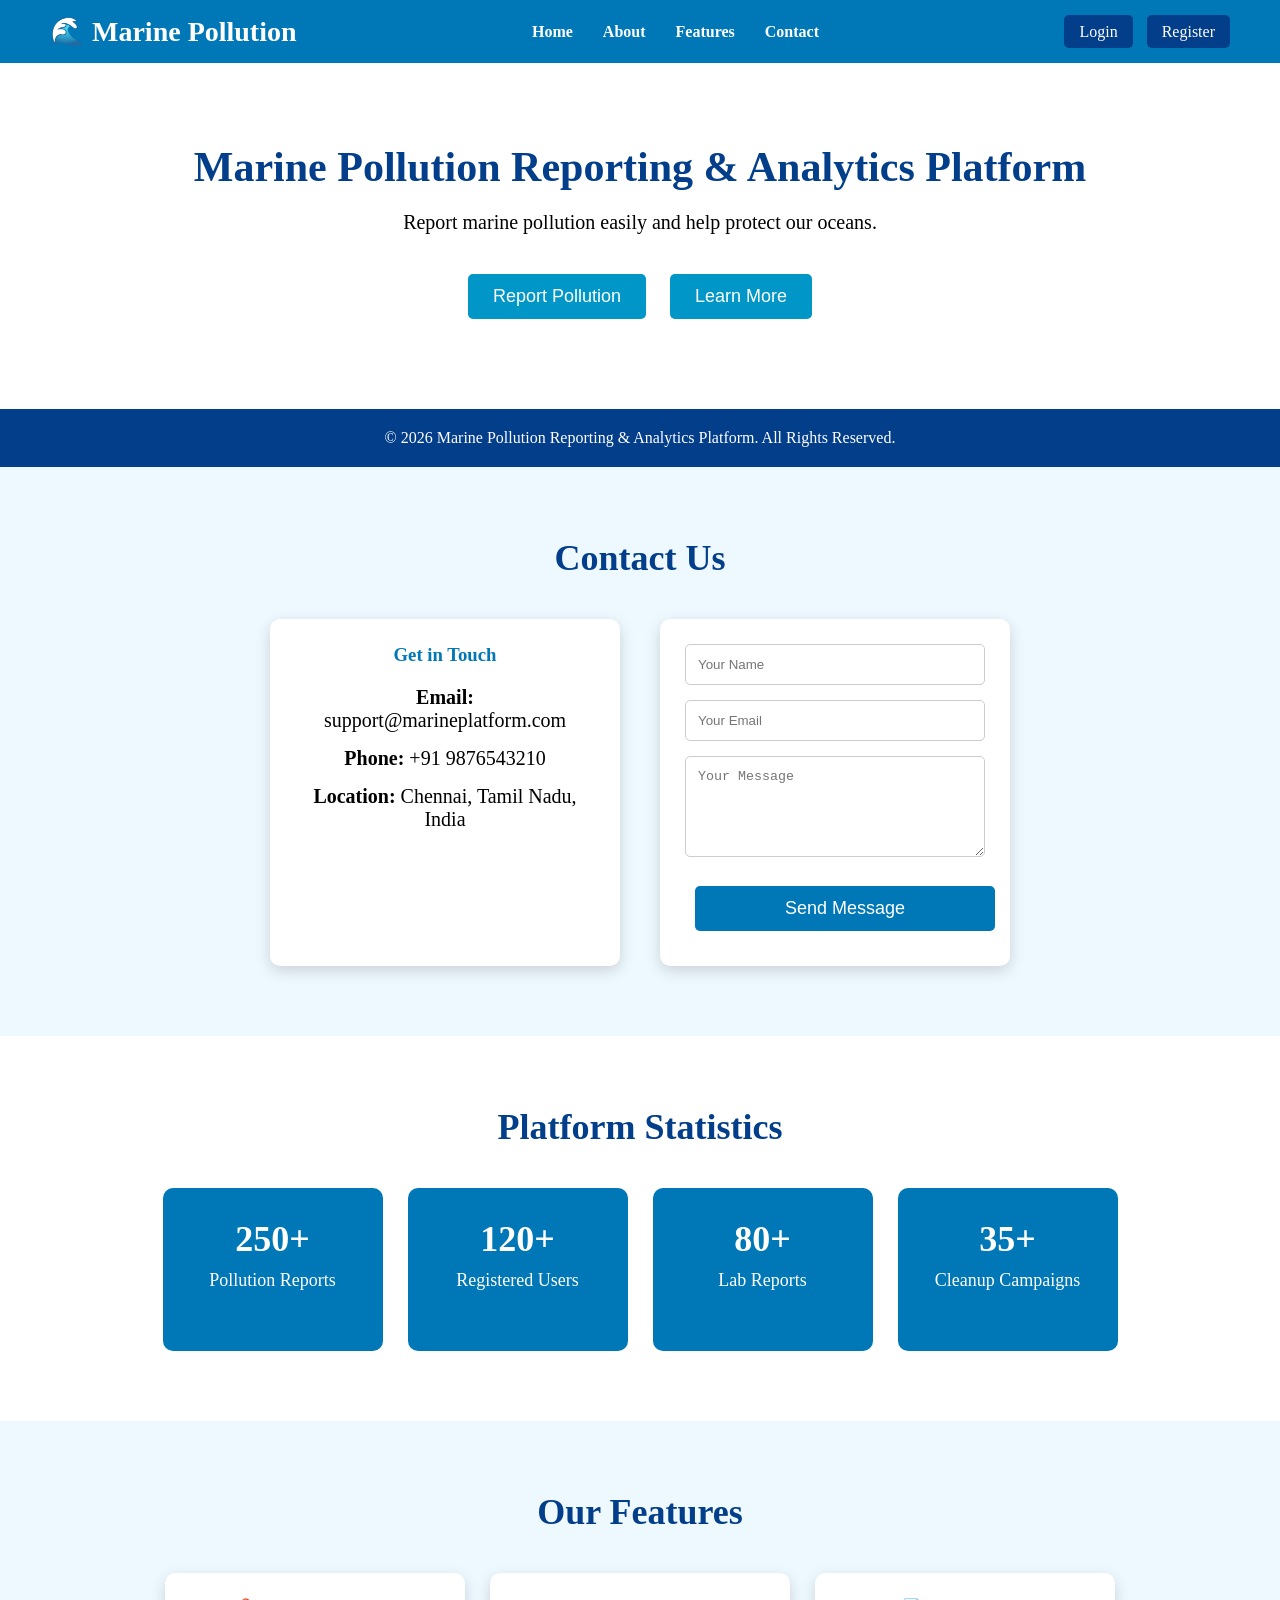
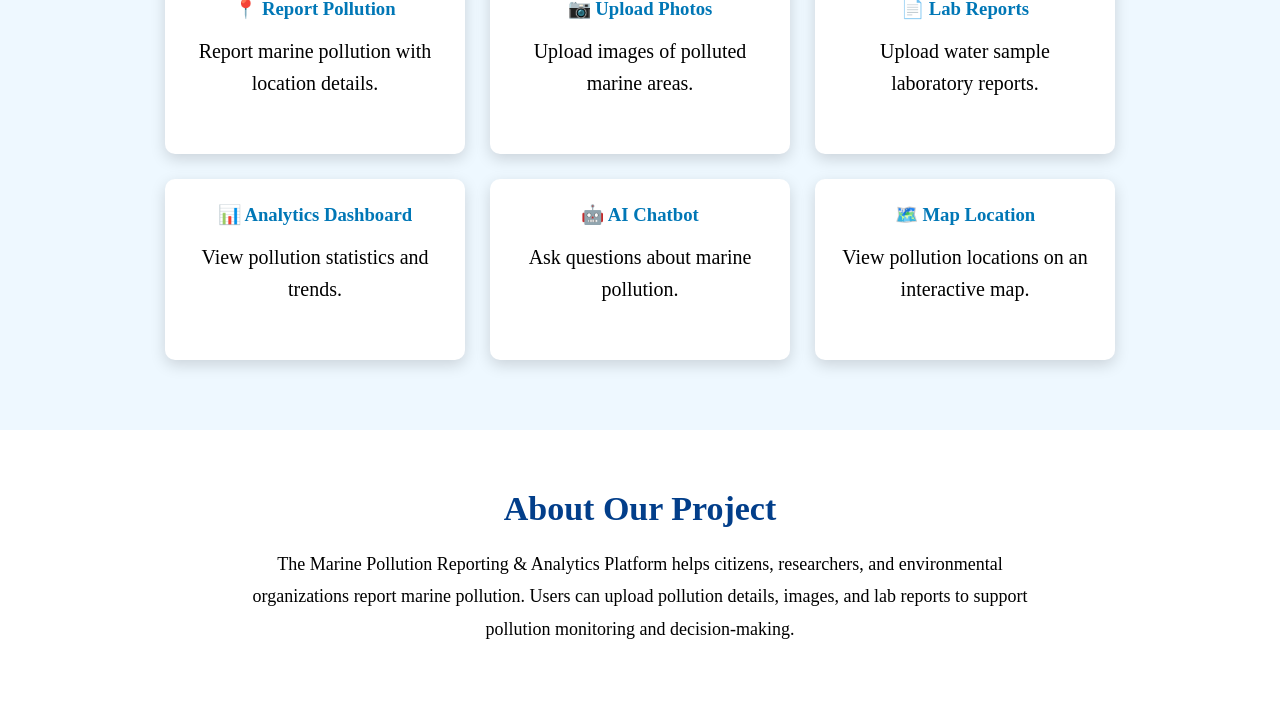
<file: frontend/index.html>
<!DOCTYPE html>
<html lang="en">
<head>
    <meta charset="UTF-8">
    <meta name="viewport" content="width=device-width, initial-scale=1.0">
    <title>Marine Pollution Reporting & Analytics Platform</title>

    <link rel="stylesheet" href="style.css">
</head>
<body>

    <!-- Navigation Bar -->
    <nav>
        <h2>🌊 Marine Pollution</h2>

        <ul>
            <li><a href="#">Home</a></li>
            <li><a href="#">About</a></li>
            <li><a href="#">Features</a></li>
            <li><a href="#">Contact</a></li>
        </ul>

        <div>
            <a href="login.html">Login</a>
            <a href="register.html">Register</a>
        </div>
    </nav>

    <!-- Hero Section -->
    <section>

        <h1>Marine Pollution Reporting & Analytics Platform</h1>

        <p>
            Report marine pollution easily and help protect our oceans.
        </p>

        <button id="reportBtn">Report Pollution</button>


        <button id="learnBtn">Learn More</button>

    </section>
<!-- About Section -->
 <!-- Features Section -->
  <!-- Statistics Section -->
   <!-- Contact Section -->
    <!-- Footer -->

<footer>

    <p>
        © 2026 Marine Pollution Reporting & Analytics Platform.
        All Rights Reserved.
    </p>

</footer>
<section id="contact">

    <h2>Contact Us</h2>

    <div class="contact-container">

        <div class="contact-info">
            <h3>Get in Touch</h3>

            <p><strong>Email:</strong> support@marineplatform.com</p>

            <p><strong>Phone:</strong> +91 9876543210</p>

            <p><strong>Location:</strong> Chennai, Tamil Nadu, India</p>
        </div>

        <form class="contact-form">

            <input type="text" placeholder="Your Name" required>

            <input type="email" placeholder="Your Email" required>

            <textarea placeholder="Your Message" rows="5"></textarea>

            <button type="submit">Send Message</button>

        </form>

    </div>

</section>
<section id="statistics">

    <h2>Platform Statistics</h2>

    <div class="stats-container">

        <div class="stat-card">
            <h3>250+</h3>
            <p>Pollution Reports</p>
        </div>

        <div class="stat-card">
            <h3>120+</h3>
            <p>Registered Users</p>
        </div>

        <div class="stat-card">
            <h3>80+</h3>
            <p>Lab Reports</p>
        </div>

        <div class="stat-card">
            <h3>35+</h3>
            <p>Cleanup Campaigns</p>
        </div>

    </div>

</section>
<section id="features">

    <h2>Our Features</h2>

    <div class="feature-container">

        <div class="feature-card">
            <h3>📍 Report Pollution</h3>
            <p>Report marine pollution with location details.</p>
        </div>

        <div class="feature-card">
            <h3>📷 Upload Photos</h3>
            <p>Upload images of polluted marine areas.</p>
        </div>

        <div class="feature-card">
            <h3>📄 Lab Reports</h3>
            <p>Upload water sample laboratory reports.</p>
        </div>

        <div class="feature-card">
            <h3>📊 Analytics Dashboard</h3>
            <p>View pollution statistics and trends.</p>
        </div>

        <div class="feature-card">
            <h3>🤖 AI Chatbot</h3>
            <p>Ask questions about marine pollution.</p>
        </div>

        <div class="feature-card">
            <h3>🗺️ Map Location</h3>
            <p>View pollution locations on an interactive map.</p>
        </div>

    </div>

</section>
<section id="about">
    <h2>About Our Project</h2>

    <p>
        The Marine Pollution Reporting & Analytics Platform helps citizens,
        researchers, and environmental organizations report marine pollution.
        Users can upload pollution details, images, and lab reports to support
        pollution monitoring and decision-making.
    </p>
</section>
    <script src="script.js"></script>

</body>
</html>
</file>
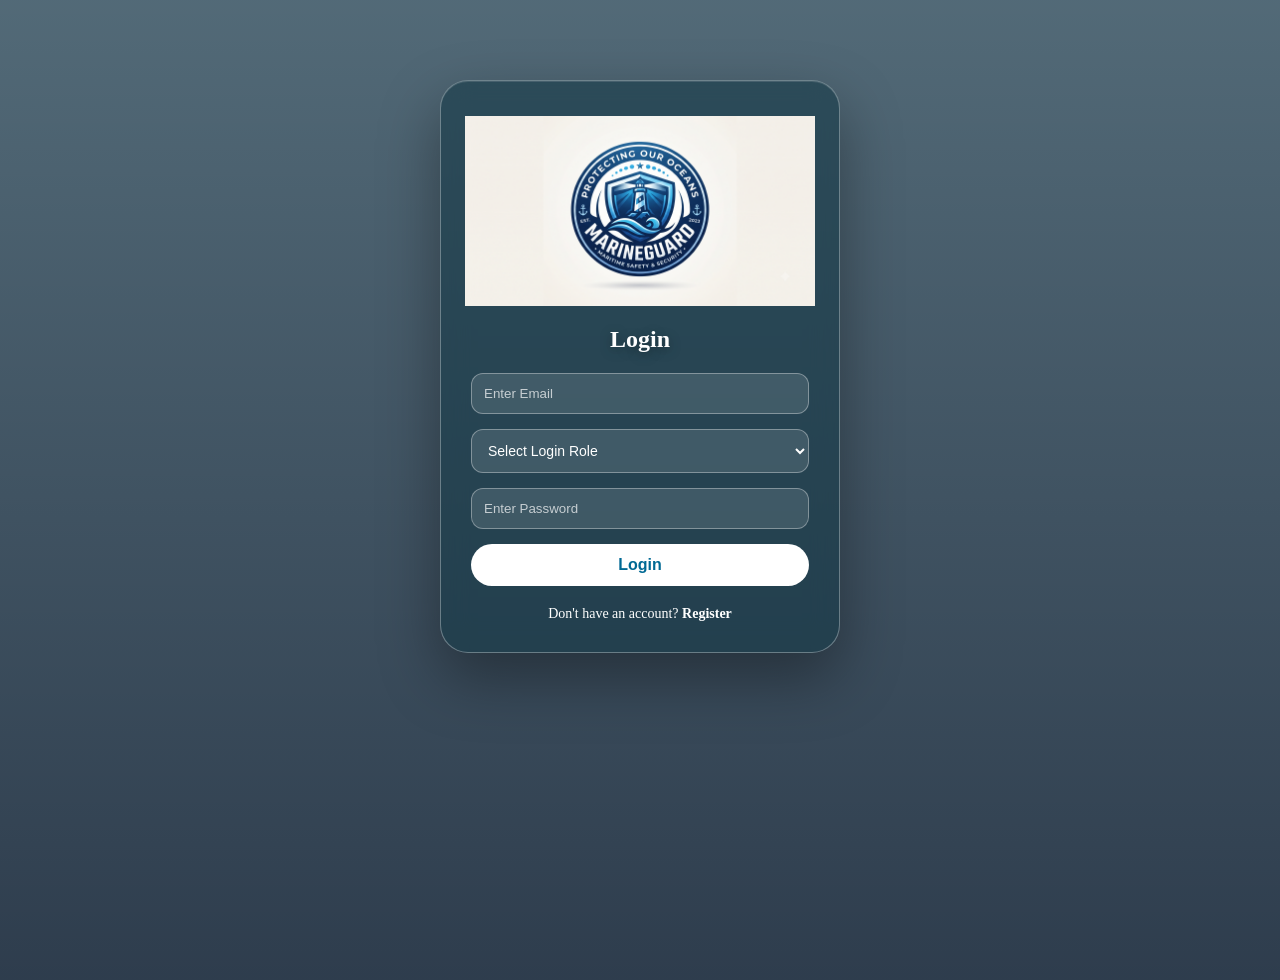
<file: frontend/chatbot.html>
<!DOCTYPE html>
<html lang="en">
<head>
<meta charset="UTF-8">
<meta name="viewport" content="width=device-width, initial-scale=1.0">
<title>AI Chatbot</title>

<link rel="stylesheet" href="style.css">
</head>
<body class="marine-theme-page chatbot-theme">

<div class="chat-container">

   <div class="chat-header">
    <div class="chat-header-icon">🤖</div>
    <div>
        <h1>MarineGuard AI Assistant</h1>
        <p>Smart Marine Pollution Analysis & Decision Support</p>
        <span class="online-status">● Online</span>
    </div>
</div>

    <div class="ai-tools">

    <button onclick="analyzeLatestReport()">
    🤖 Analyze Report
</button>

    <button onclick="analyzePollutionCause()">
    🏭 Cause Analyzer
</button>
    <button onclick="analyzeHealthRisk()">
    🩺 Health Risk
</button>

    <button onclick="generateExecutiveSummary()">
    📋 Executive Summary
</button>

    <button onclick="showTamilResponse()">
    🌐 Tamil
</button>

<button onclick="showHindiResponse()">
    🌐 Hindi
</button>

    <button onclick="startVoiceQuestion()">
        🎤 Voice Question
    </button>

    <button onclick="checkEmergencyPollution()">
        🚨 Emergency Alert
    </button>

<div class="suggested-title">
    💡 Suggested Questions
</div>

<div class="suggested-questions">

    <button onclick="setAIQuestion('What is marine pollution?')">
        What is marine pollution?
    </button>

    <button onclick="setAIQuestion('How can marine pollution be prevented?')">
        How can it be prevented?
    </button>

    <button onclick="setAIQuestion('What are the effects of plastic pollution?')">
        Effects of plastic pollution?
    </button>

    <button onclick="setAIQuestion('How does oil pollution affect marine life?')">
        Effects of oil pollution?
    </button>

</div>

<div id="chatBox" class="chat-box">


    <div id="chatBox" class="chat-box">

       <div class="bot-message welcome-message">
    <strong>👋 Welcome to MarineGuard AI Assistant!</strong><br><br>

    I can help you with:<br>
    🔍 Pollution report analysis<br>
    🏭 Possible pollution causes<br>
    🩺 Health risk information<br>
    📋 Executive summaries<br>
    🌐 Tamil & Hindi assistance<br>
    🎤 Voice questions<br>
    🚨 Emergency pollution alerts<br><br>

    <span>Ask me a question or select an AI tool above.</span>
</div>
    </div>

    <div class="chat-input">

        <input
            type="text"
            id="userInput"
            placeholder="Type your question..."
        >

        <button id="sendBtn">Send</button>

    </div>

</div>

<script>
    const userRole = localStorage.getItem("userRole");

    if (userRole !== "citizen" && userRole !== "government") {
        alert("Please login first.");
        window.location.href = "login.html";
    }
</script>

<script src="script.js"></script>

<script>

    async function generateExecutiveSummary() {

    const chatBox = document.getElementById("chatBox");

    const botMsg = document.createElement("div");
    botMsg.className = "bot-message";
    botMsg.textContent = "📋 Generating AI Executive Summary...";
    chatBox.appendChild(botMsg);

    try {

        const response = await fetch(
            "http://127.0.0.1:5000/reports"
        );

        const reports = await response.json();

        if (reports.length === 0) {
            botMsg.textContent =
                "📋 No pollution reports are currently available.";
            return;
        }

        const total = reports.length;

        const high = reports.filter(
            report => report[2] === "High"
        ).length;

        const medium = reports.filter(
            report => report[2] === "Medium"
        ).length;

        const low = reports.filter(
            report => report[2] === "Low"
        ).length;

        const locations = [
            ...new Set(reports.map(report => report[4]))
        ];

        botMsg.innerHTML = `
            <strong>📋 MarineGuard AI Executive Summary</strong><br><br>

            📊 <strong>Total Reports:</strong> ${total}<br>

            🔴 <strong>High Severity:</strong> ${high}<br>

            🟠 <strong>Medium Severity:</strong> ${medium}<br>

            🟢 <strong>Low Severity:</strong> ${low}<br>

            📍 <strong>Affected Locations:</strong>
            ${locations.join(", ")}<br><br>

            💡 <strong>AI Recommendation:</strong><br>
            ${
                high > 0
                ? "High-severity pollution has been detected. Priority inspection and monitoring are recommended."
                : "No high-severity reports are currently detected. Continue routine monitoring."
            }
        `;

        chatBox.scrollTop = chatBox.scrollHeight;

    } catch (error) {

        console.error(error);

        botMsg.textContent =
            "Unable to generate the executive summary.";
    }
}
async function analyzeLatestReport() {

    const chatBox = document.getElementById("chatBox");

    const botMsg = document.createElement("div");
    botMsg.className = "bot-message";
    botMsg.textContent = "🤖 Analyzing latest pollution report...";
    chatBox.appendChild(botMsg);

    try {

        const response = await fetch(
            "http://127.0.0.1:5000/reports"
        );

        const reports = await response.json();

        if (reports.length === 0) {
            botMsg.textContent =
                "No pollution reports are currently available.";
            return;
        }

        const report = reports[0];

        botMsg.innerHTML = `
            <strong>🤖 MarineGuard Report Analysis</strong><br><br>

            📍 <strong>Location:</strong> ${report[4]}<br>
            🌊 <strong>Pollution Type:</strong> ${report[1]}<br>
            ⚠️ <strong>Severity:</strong> ${report[2]}<br>
            📅 <strong>Date:</strong> ${report[3]}<br><br>

            <strong>Analysis:</strong><br>
            This report indicates <strong>${report[2]}</strong>-severity
            ${report[1]} pollution at ${report[4]}.
            ${
                report[2] === "High"
                ? " Priority inspection and monitoring are recommended."
                : report[2] === "Medium"
                ? " Preventive monitoring is recommended."
                : " Routine monitoring is recommended."
            }
        `;

        chatBox.scrollTop = chatBox.scrollHeight;

    } catch (error) {

        console.error(error);

        botMsg.textContent =
            "Unable to analyze the pollution report.";
    }
}
async function analyzePollutionCause() {

    const chatBox = document.getElementById("chatBox");

    const botMsg = document.createElement("div");
    botMsg.className = "bot-message";
    botMsg.textContent = "🏭 Analyzing possible pollution causes...";
    chatBox.appendChild(botMsg);

    try {

        const response = await fetch(
            "http://127.0.0.1:5000/reports"
        );

        const reports = await response.json();

        if (reports.length === 0) {
            botMsg.textContent =
                "No pollution reports are currently available.";
            return;
        }

        const report = reports[0];
        const type = report[1];
        const location = report[4];

        let cause = "";

        if (type === "Plastic Waste") {
            cause =
                "Possible causes include improper disposal of plastic waste, single-use plastics and waste entering waterways.";
        } else if (type === "Oil Spill") {
            cause =
                "Possible causes include fuel leakage, vessel accidents, improper oil handling or industrial discharge.";
        } else if (type === "Chemical Waste") {
            cause =
                "Possible causes include industrial discharge, improper chemical disposal or untreated wastewater.";
        } else if (type === "Sewage") {
            cause =
                "Possible causes include untreated sewage discharge, damaged drainage systems or wastewater entering the water body.";
        } else {
            cause =
                "The pollution may be associated with improper waste disposal, industrial activity or other nearby human activities.";
        }

        botMsg.innerHTML = `
            <strong>🏭 Pollution Cause Analysis</strong><br><br>

            📍 <strong>Location:</strong> ${location}<br>
            🌊 <strong>Pollution Type:</strong> ${type}<br><br>

            🔎 <strong>Possible Cause:</strong><br>
            ${cause}<br><br>

            💡 <strong>Recommendation:</strong><br>
            Inspect nearby pollution sources and monitor the affected area.
        `;

        chatBox.scrollTop = chatBox.scrollHeight;

    } catch (error) {

        console.error(error);

        botMsg.textContent =
            "Unable to analyze the possible pollution causes.";
    }
}
async function analyzeHealthRisk() {

    const chatBox = document.getElementById("chatBox");

    const botMsg = document.createElement("div");
    botMsg.className = "bot-message";
    botMsg.textContent = "🩺 Analyzing health risks...";
    chatBox.appendChild(botMsg);

    try {

        const response = await fetch(
            "http://127.0.0.1:5000/reports"
        );

        const reports = await response.json();

        if (reports.length === 0) {
            botMsg.textContent =
                "No pollution reports are currently available.";
            return;
        }

        const report = reports[0];
        const type = report[1];
        const severity = report[2];

        let risk = "";

        if (type === "Oil Spill") {
            risk = "Exposure may cause skin irritation and respiratory problems. Avoid direct contact with contaminated water.";
        } else if (type === "Chemical Waste") {
            risk = "Chemical contamination may cause skin, eye and respiratory irritation. Avoid contact with contaminated water.";
        } else if (type === "Sewage") {
            risk = "Sewage pollution may contain harmful microorganisms and can increase the risk of waterborne infections.";
        } else if (type === "Plastic Waste") {
            risk = "Plastic waste can create physical hazards and may contaminate marine environments with harmful substances.";
        } else {
            risk = "Polluted water may create health risks through direct contact or exposure to harmful contaminants.";
        }

        botMsg.innerHTML = `
            <strong>🩺 MarineGuard Health Risk Advisor</strong><br><br>

            🌊 <strong>Pollution Type:</strong> ${type}<br>
            ⚠️ <strong>Severity:</strong> ${severity}<br><br>

            <strong>Possible Health Risk:</strong><br>
            ${risk}<br><br>

            🛡️ <strong>Safety Advice:</strong><br>
            Avoid direct contact with polluted water and follow guidance
            from local health or environmental authorities.
        `;

        chatBox.scrollTop = chatBox.scrollHeight;

    } catch (error) {

        console.error(error);

        botMsg.textContent =
            "Unable to analyze health risks.";
    }
}
function showTamilResponse() {

    const chatBox = document.getElementById("chatBox");

    const botMsg = document.createElement("div");
    botMsg.className = "bot-message";

    botMsg.innerHTML = `
        <strong>🌐 MarineGuard AI Assistant – தமிழ்</strong><br><br>
        கடல் மாசுபாடு என்பது பிளாஸ்டிக், எண்ணெய், இரசாயனக் கழிவுகள்
        மற்றும் கழிவுநீர் போன்ற தீங்கு விளைவிக்கும் பொருட்களால்
        கடல் நீர் மாசுபடுவதாகும்.<br><br>
        🛡️ மாசுபாட்டைக் குறைக்க கழிவுகளை சரியாக அகற்றுதல்,
        பிளாஸ்டிக் பயன்பாட்டைக் குறைத்தல் மற்றும் கடல் பகுதிகளை
        தொடர்ந்து கண்காணித்தல் முக்கியம்.
    `;

    chatBox.appendChild(botMsg);
    chatBox.scrollTop = chatBox.scrollHeight;
}

function showHindiResponse() {

    const chatBox = document.getElementById("chatBox");

    const botMsg = document.createElement("div");
    botMsg.className = "bot-message";

    botMsg.innerHTML = `
        <strong>🌐 MarineGuard AI Assistant – हिंदी</strong><br><br>
        समुद्री प्रदूषण का अर्थ प्लास्टिक, तेल, रासायनिक कचरे
        और सीवेज जैसे हानिकारक पदार्थों से समुद्र का प्रदूषित होना है।<br><br>
        🛡️ प्रदूषण को कम करने के लिए कचरे का सही निपटान,
        प्लास्टिक का कम उपयोग और समुद्री क्षेत्रों की नियमित
        निगरानी महत्वपूर्ण है।
    `;

    chatBox.appendChild(botMsg);
    chatBox.scrollTop = chatBox.scrollHeight;
}
function setAIQuestion(question) {
    const input = document.getElementById("userInput");

    input.value = question;
    input.focus();

    document.getElementById("sendBtn").click();
}

function startVoiceQuestion() {

    if (!("webkitSpeechRecognition" in window)) {
        alert("Voice recognition is not supported in this browser.");
        return;
    }

    const recognition = new webkitSpeechRecognition();

    recognition.lang = "en-IN";
    recognition.continuous = false;
    recognition.interimResults = false;

    recognition.start();

    recognition.onresult = function(event) {

        const question = event.results[0][0].transcript;

        document.getElementById("userInput").value = question;

        document.getElementById("sendBtn").click();
    };

    recognition.onerror = function() {
        alert("Voice recognition failed. Please try again.");
    };
}

function checkEmergencyPollution() {

    fetch("http://127.0.0.1:5000/reports")
        .then(response => response.json())
        .then(reports => {

            const highReports = reports.filter(
                report => report[2] === "High"
            );

            const chatBox = document.getElementById("chatBox");

            const botMsg = document.createElement("div");
            botMsg.className = "bot-message";

            if (highReports.length > 0) {

                botMsg.textContent =
                    `🚨 Emergency Pollution Alert: ${highReports.length} high-severity pollution report(s) detected. Immediate inspection and monitoring should be considered for the affected areas.`;

            } else {

                botMsg.textContent =
                    "🟢 No high-severity pollution reports are currently detected. Continue routine monitoring.";
            }

            chatBox.appendChild(botMsg);
            chatBox.scrollTop = chatBox.scrollHeight;
        })
        .catch(error => {
            console.error("Emergency alert error:", error);
        });
}
</script>
<script>
document.addEventListener("DOMContentLoaded", function () {

    const chatBox = document.getElementById("chatBox");
    const chatInput = document.querySelector(".chat-input");

    if (chatBox && chatInput && chatInput.parentElement === chatBox) {
        chatBox.parentElement.insertBefore(chatInput, chatBox.nextSibling);
    }

});
</script>

</body>
</html>
</file>
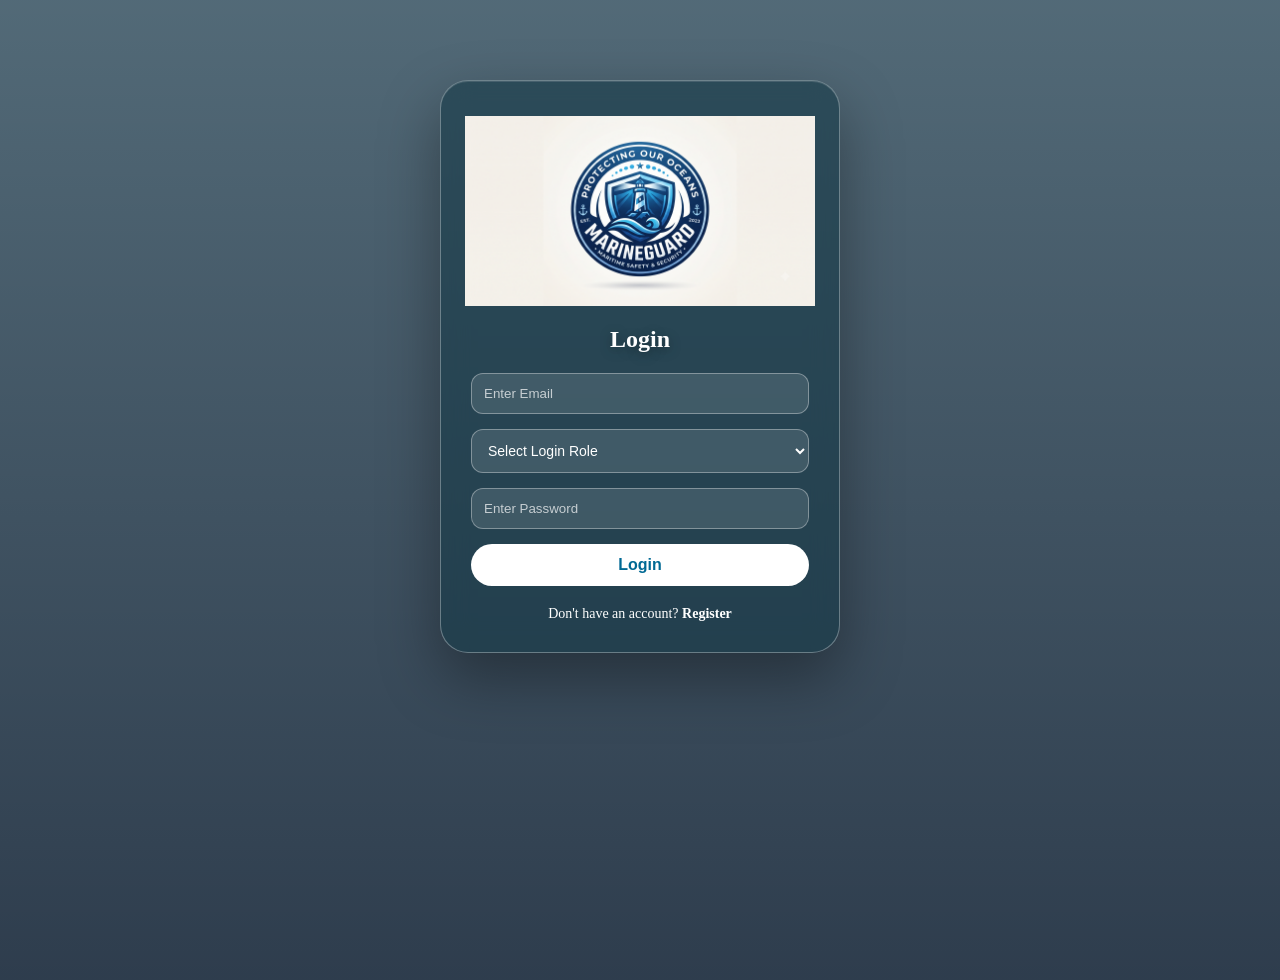
<file: frontend/login.html>
<!DOCTYPE html>
<html lang="en">
<head>
    <meta charset="UTF-8">
    <meta name="viewport" content="width=device-width, initial-scale=1.0">
    <title>Login</title>

    <link rel="stylesheet" href="style.css">
</head>

<body class="marine-theme-page">

<div class="login-container">

    <div class="login-logo">
        <img src="images/marineguard-logo.png" alt="MarineGuard Logo">
    </div>

    <h2>Login</h2>

    <form id="loginForm">

        <input
            type="email"
            id="email"
            placeholder="Enter Email"
            required
        >

        <!-- NEW: Role Selection -->
        <select id="loginRole" required>
            <option value="">Select Login Role</option>
            <option value="citizen">👤 Public Citizen</option>
            <option value="government">🏛️ Government Authority</option>
        </select>

        <input
            type="password"
            id="password"
            placeholder="Enter Password"
            required
        >

        <button type="submit">
            Login
        </button>

    </form>

    <p>
        Don't have an account?
        <a href="register.html">Register</a>
    </p>

</div>

<script src="script.js"></script>

</body>
</html>
</file>
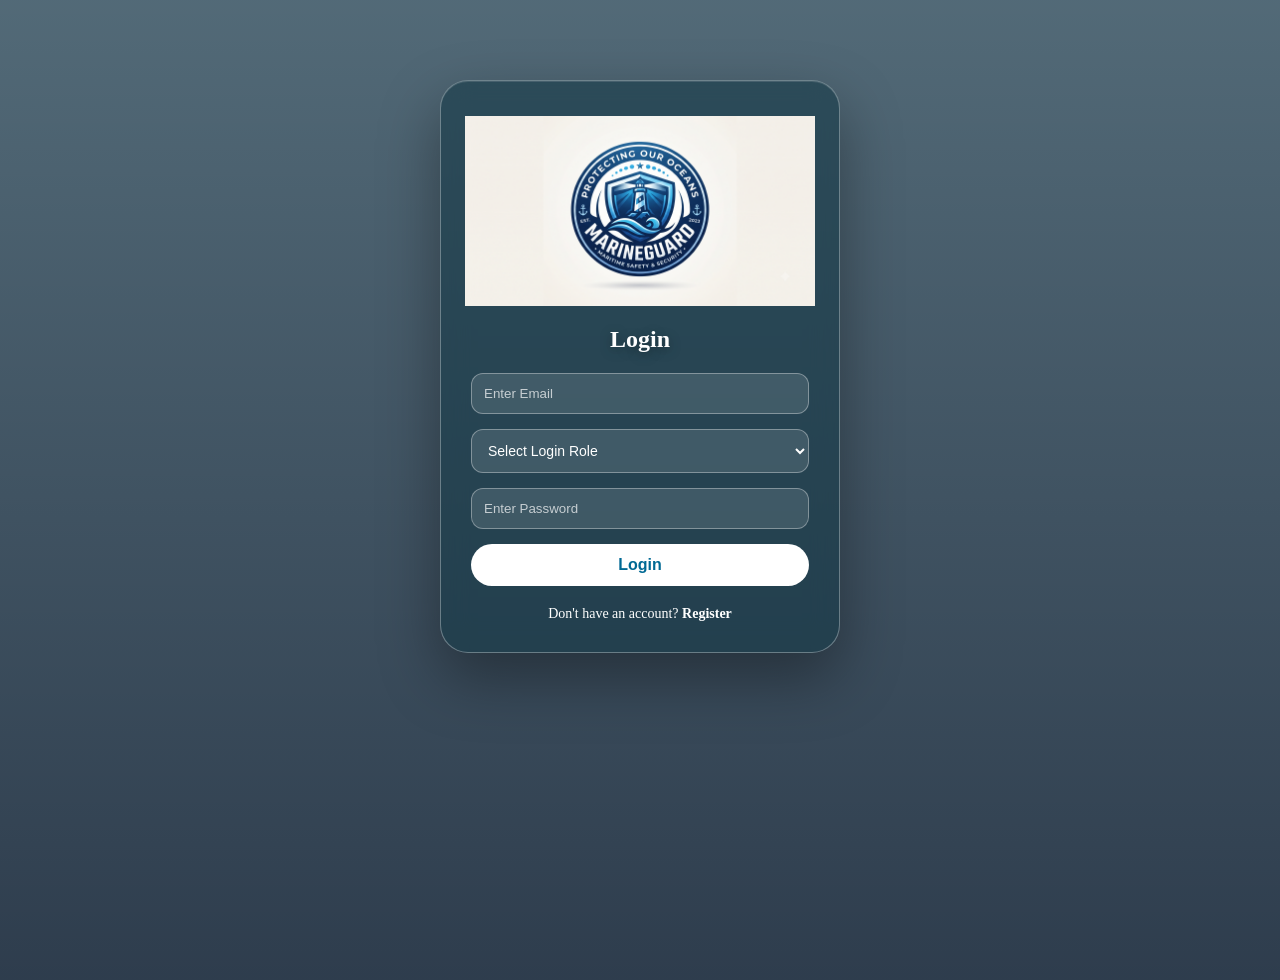
<file: frontend/my-reports.html>
<!DOCTYPE html>
<html lang="en">
<head>
    <meta charset="UTF-8">
    <meta name="viewport" content="width=device-width, initial-scale=1.0">
    <title>MarineGuard | My Reports</title>
    <link rel="stylesheet" href="style.css">

    <style>
        body {
            min-height: 100vh;
            margin: 0;
            background:
                linear-gradient(
                    rgba(0, 35, 55, 0.70),
                    rgba(0, 18, 38, 0.82)
                ),
                url("https://images.unsplash.com/photo-1469474968028-56623f02e42e?auto=format&fit=crop&w=2000&q=85")
                center / cover fixed no-repeat;
            color: white;
        }

        .my-reports-container {
            width: min(1100px, 92%);
            margin: 35px auto;
            padding: 30px 30px 35px;

            background: rgba(20, 55, 70, 0.58);
            border: 1px solid rgba(255,255,255,0.3);
            border-radius: 28px;

            backdrop-filter: blur(14px);
            -webkit-backdrop-filter: blur(14px);

            box-shadow: 0 25px 60px rgba(0,0,0,0.35);
        }

        .my-reports-container h1 {
            text-align: center;
            color: white;
            margin-bottom: 8px;
        }

        .my-reports-subtitle {
            text-align: center;
            color: #d9f7ff;
            margin-bottom: 25px;
        }

        .back-btn {
            display: inline-block;
            margin-bottom: 20px;
            padding: 10px 18px;
            border-radius: 25px;

            color: white;
            text-decoration: none;
            font-weight: bold;

            background: rgba(255,255,255,0.13);
            border: 1px solid rgba(255,255,255,0.3);
        }

        .back-btn:hover {
            background: white;
            color: #006994;
        }

        .reports-table-wrapper {
    width: 100%;
    overflow-x: auto;
    border-radius: 18px;
}

#myReportsTable {
    width: 100%;
    min-width: 750px;
    border-collapse: separate;
    border-spacing: 0;
    overflow: hidden;

    background: rgba(255, 255, 255, 0.08);
    border: 1px solid rgba(255, 255, 255, 0.25);
    border-radius: 16px;

    color: white;
}

#myReportsTable th {
    padding: 15px 12px;

    background: rgba(0, 105, 148, 0.75);
    color: white;

    font-size: 14px;
    font-weight: 700;

    border-bottom: 1px solid rgba(255,255,255,0.2);
}

#myReportsTable td {
    padding: 14px 12px;

    background: rgba(255, 255, 255, 0.06);
    color: #ffffff !important;

    border-bottom: 1px solid rgba(255,255,255,0.15);

    text-align: center;
    vertical-align: middle;

    font-size: 14px;
}

#myReportsTable tbody tr:hover td {
    background: rgba(255,255,255,0.13);
    color: white !important;
}

#myReportsTable tbody tr:last-child td {
    border-bottom: none;
}

/* Status badges */
.status {
    display: inline-block;

    padding: 6px 13px;

    border-radius: 20px;

    font-size: 12px;
    font-weight: 700;
    white-space: nowrap;
}

.pending {
    background: #fff0d6;
    color: #e65100 !important;
}

.approved {
    background: #e6f7ed;
    color: #2e7d32 !important;
}

.rejected {
    background: #ffe5e5;
    color: #c62828 !important;
}

.no-reports {
    text-align: center;
    padding: 35px !important;
    color: #d9f7ff !important;
}
.page-brand {
    display: flex;
    align-items: center;
    gap: 10px;

    margin-bottom: 20px;

    font-size: 22px;
    font-weight: 700;
    color: white;
}

.page-brand img {
    width: 42px;
    height: 42px;

    object-fit: cover;
    border-radius: 50%;

    background: white;
    border: 2px solid rgba(255,255,255,0.7);
}
    </style>
</head>

<body>

<div class="my-reports-container">

    <div class="page-brand">
    <img src="images/marineguard-logo.png" alt="MarineGuard">
    <span>MarineGuard</span>
</div>

    <a href="dashboard.html" class="back-btn">← Back to Dashboard</a>

    <h1>🌊 My Pollution Reports</h1>

    <p class="my-reports-subtitle">
        View and track your submitted marine pollution reports
    </p>

    <div class="reports-table-wrapper">
        <table id="myReportsTable">
            <thead>
                <tr>
                    <th>ID</th>
                    <th>Date</th>
                    <th>Location</th>
                    <th>Pollution Type</th>
                    <th>Severity</th>
                    <th>Status</th>
                </tr>
            </thead>

            <tbody id="myReportsBody">
            </tbody>
        </table>
    </div>

</div>

<script>
    const userRole = localStorage.getItem("userRole");

    if (userRole !== "citizen") {
        alert("Access denied. Public Citizen only.");
        window.location.href = "login.html";
    }

    async function loadMyReports() {
        try {
            const response = await fetch("http://127.0.0.1:5000/reports");
            const reports = await response.json();

            const tbody = document.getElementById("myReportsBody");

            /*
             * Try to identify the logged-in user's email.
             * Different login implementations may use different keys.
             */
            const userEmail =
                localStorage.getItem("userEmail") ||
                localStorage.getItem("email");

            let myReports = reports;

            if (userEmail) {
                myReports = reports.filter(
                    report => report[7] === userEmail
                );
            }

            if (myReports.length === 0) {
                tbody.innerHTML = `
                    <tr>
                        <td colspan="6" class="no-reports">
                            📭 No pollution reports found.
                        </td>
                    </tr>
                `;
                return;
            }

            myReports.forEach(report => {

                const status = report[8] || "Pending";

                const row = document.createElement("tr");

                row.innerHTML = `
                    <td>${report[0]}</td>
                    <td>${report[3]}</td>
                    <td>${report[4]}</td>
                    <td>${report[1]}</td>
                    <td>${report[2]}</td>
                    <td>
                        <span class="status ${status.toLowerCase()}">
                            ${status}
                        </span>
                    </td>
                `;

                tbody.appendChild(row);
            });

        } catch (error) {
            console.error("Error loading reports:", error);

            document.getElementById("myReportsBody").innerHTML = `
                <tr>
                    <td colspan="6" class="no-reports">
                        Unable to load reports.
                    </td>
                </tr>
            `;
        }
    }

    loadMyReports();
</script>

</body>
</html>
</file>
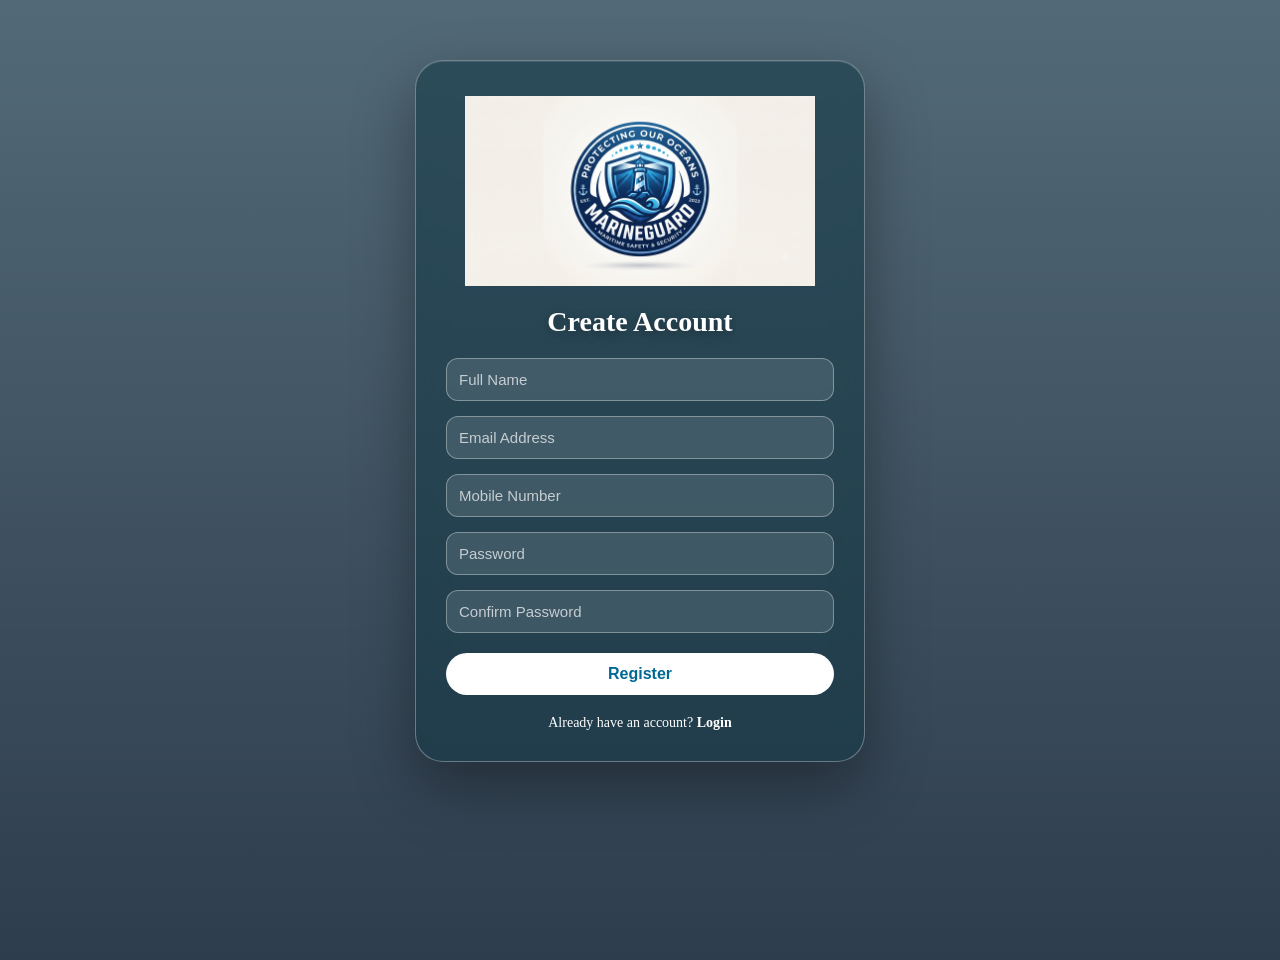
<file: frontend/register.html>
<!DOCTYPE html>
<html lang="en">
<head>
    <meta charset="UTF-8">
    <meta name="viewport" content="width=device-width, initial-scale=1.0">
    <title>Register</title>

    <link rel="stylesheet" href="style.css">
</head>
<body class="marine-theme-page">

<div class="register-container">

    <div class="register-logo">
        <img src="images/marineguard-logo.png" alt="MarineGuard Logo">
    </div>

    <h2>Create Account</h2>

    <form id="registerForm">

        <input type="text" id="fullname" placeholder="Full Name" required>

        <input type="email" id="email" placeholder="Email Address" required>

        <input type="tel" id="phone" placeholder="Mobile Number" required>
        
        <input type="password" id="password" placeholder="Password" required>

        <input type="password" id="confirmPassword" placeholder="Confirm Password" required>

        <button type="submit">Register</button>

    </form>

    <p>
        Already have an account?
        <a href="login.html">Login</a>
    </p>

</div>

<script src="script.js"></script>

</body>
</html>
</file>
<file: frontend/style.css>
/* Reset default styles */
* {
    margin: 0;
    padding: 0;
    box-sizing: border-box;
}

/* Body */
body {
    body {
    background: linear-gradient(
        120deg,
        #0B1F33,
        #123C52,
        #0E5A68,
        #164E63,
        #0B1F33
    );

    background-size: 300% 300%;
    animation: professionalOcean 20s ease infinite;
}

@keyframes professionalOcean {
    0% {
        background-position: 0% 50%;
    }

    50% {
        background-position: 100% 50%;
    }

    100% {
        background-position: 0% 50%;
    }
}

/* Navigation Bar */
nav {
    background-color: #0077b6;
    color: white;
    display: flex;
    justify-content: space-between;
    align-items: center;
    padding: 15px 50px;
}

nav h2 {
    font-size: 28px;
}

nav ul {
    list-style: none;
    display: flex;
}

nav ul li {
    margin: 0 15px;
}

nav ul li a {
    text-decoration: none;
    color: white;
    font-weight: bold;
}

nav div a {
    text-decoration: none;
    color: white;
    background-color: #023e8a;
    padding: 8px 15px;
    border-radius: 5px;
    margin-left: 10px;
}

nav div a:hover {
    background-color: #03045e;
}

/* Hero Section */
section {
    text-align: center;
    padding: 80px 20px;
}

section h1 {
    font-size: 42px;
    color: #023e8a;
    margin-bottom: 20px;
}

section p {
    font-size: 20px;
    margin-bottom: 30px;
}

section button {
    background-color: #0096c7;
    color: white;
    border: none;
    padding: 12px 25px;
    margin: 10px;
    font-size: 18px;
    border-radius: 5px;
    cursor: pointer;
}

section button:hover {
    background-color: #0077b6;
}
/* About Section */
#about {
    background-color: white;
    padding: 60px 20px;
    text-align: center;
}

#about h2 {
    color: #023e8a;
    font-size: 34px;
    margin-bottom: 20px;
}

#about p {
    max-width: 800px;
    margin: auto;
    font-size: 18px;
    line-height: 1.8;
}
/* Features Section */

#features {
    background-color: #eef8ff;
    padding: 70px 20px;
    text-align: center;
}

#features h2 {
    font-size: 36px;
    color: #023e8a;
    margin-bottom: 40px;
}

.feature-container {
    display: flex;
    flex-wrap: wrap;
    justify-content: center;
    gap: 25px;
}

.feature-card {
    background: white;
    width: 300px;
    padding: 25px;
    border-radius: 10px;
    box-shadow: 0px 5px 15px rgba(0,0,0,0.15);
    transition: transform 0.3s;
}

.feature-card:hover {
    transform: translateY(-8px);
}

.feature-card h3 {
    color: #0077b6;
    margin-bottom: 15px;
}

.feature-card p {
    line-height: 1.6;
}
/* Statistics Section */

#statistics {
    padding: 70px 20px;
    text-align: center;
    background-color: white;
}

#statistics h2 {
    font-size: 36px;
    color: #023e8a;
    margin-bottom: 40px;
}

.stats-container {
    display: flex;
    justify-content: center;
    flex-wrap: wrap;
    gap: 25px;
}

.stat-card {
    background-color: #0077b6;
    color: white;
    width: 220px;
    padding: 30px;
    border-radius: 10px;
    transition: transform 0.3s;
}

.stat-card:hover {
    transform: scale(1.05);
}

.stat-card h3 {
    font-size: 36px;
    margin-bottom: 10px;
}

.stat-card p {
    font-size: 18px;
}
/* Contact Section */

#contact{
    background:#eef8ff;
    padding:70px 20px;
}

#contact h2{
    text-align:center;
    font-size:36px;
    color:#023e8a;
    margin-bottom:40px;
}

.contact-container{
    display:flex;
    justify-content:center;
    gap:40px;
    flex-wrap:wrap;
}

.contact-info,
.contact-form{
    background:white;
    padding:25px;
    border-radius:10px;
    width:350px;
    box-shadow:0 5px 15px rgba(0,0,0,0.15);
}

.contact-info h3{
    color:#0077b6;
    margin-bottom:20px;
}

.contact-info p{
    margin-bottom:15px;
}

.contact-form input,
.contact-form textarea{
    width:100%;
    padding:12px;
    margin-bottom:15px;
    border:1px solid #ccc;
    border-radius:5px;
}

.contact-form button{
    width:100%;
    background:#0077b6;
    color:white;
    border:none;
    padding:12px;
    border-radius:5px;
    cursor:pointer;
}

.contact-form button:hover{
    background:#023e8a;
}
/* Footer */

footer{
    background:#023e8a;
    color:white;
    text-align:center;
    padding:20px;
}
/* Login Page */

.login-container{
    width:400px;
    margin:80px auto;
    background:white;
    padding:30px;
    border-radius:10px;
    box-shadow:0 5px 15px rgba(0,0,0,0.2);
    text-align:center;
}

.login-container h2{
    color:#023e8a;
    margin-bottom:20px;
}

.login-container input{
    width:100%;
    padding:12px;
    margin-bottom:15px;
    border:1px solid #ccc;
    border-radius:5px;
}

.login-container button{
    width:100%;
    padding:12px;
    background:#0077b6;
    color:white;
    border:none;
    border-radius:5px;
    cursor:pointer;
}

.login-container button:hover{
    background:#023e8a;
}
/* Register Page */

.register-container{
    width:450px;
    margin:60px auto;
    background:white;
    padding:30px;
    border-radius:10px;
    box-shadow:0 5px 15px rgba(0,0,0,0.2);
    text-align:center;
}

.register-container h2{
    color:#023e8a;
    margin-bottom:20px;
}

.register-container input{
    width:100%;
    padding:12px;
    margin-bottom:15px;
    border:1px solid #ccc;
    border-radius:5px;
}

.register-container button{
    width:100%;
    padding:12px;
    background:#0077b6;
    color:white;
    border:none;
    border-radius:5px;
    cursor:pointer;
}

.register-container button:hover{
    background:#023e8a;
}
/* ===========================
   Professional Report Pollution Page
=========================== */

.report-container {
    width: 850px;
    max-width: 92%;
    margin: 45px auto;
    background: #ffffff;
    padding: 35px 45px 40px;
    border-radius: 18px;
    box-shadow: 0 10px 30px rgba(0, 0, 0, 0.15);
}

/* MarineGuard Logo Area */
.report-logo {
    width: 100%;
    display: flex;
    justify-content: center;
    align-items: center;
    gap: 35px;
    margin-bottom: 15px;
}

/* Ship and Wave */
.logo-side {
    display: flex;
    align-items: center;
    gap: 8px;
}

.ship {
    font-size: 60px;
    line-height: 1;
}

.wave {
    font-size: 42px;
    line-height: 1;
}

/* Make ships face toward the logo */
.left-side .ship {
    transform: scaleX(-1);
}

.right-side .ship {
    transform: scaleX(1);
}

/* Logo */
.report-logo img {
    width: 350px;
    height: 200px;
    object-fit: contain;
}

/* Main Heading */
.report-container h2 {
    text-align: center;
    color: #006994;
    font-size: 30px;
    margin-bottom: 30px;
    font-weight: 700;
}

/* Section Headings */
.report-container h3 {
    color: #006994;
    font-size: 19px;
    margin-top: 25px;
    margin-bottom: 15px;
    padding-bottom: 8px;
    border-bottom: 2px solid #d9eef5;
}

/* Form */
#reportForm {
    width: 100%;
}

/* Input Fields */
.report-container input,
.report-container select,
.report-container textarea {
    width: 100%;
    padding: 13px 14px;
    margin-bottom: 15px;
    border: 1px solid #cbd5e1;
    border-radius: 8px;
    font-size: 15px;
    font-family: inherit;
    background: #ffffff;
    outline: none;
    transition: border-color 0.2s ease, box-shadow 0.2s ease;
}

/* Focus Effect */
.report-container input:focus,
.report-container select:focus,
.report-container textarea:focus {
    border-color: #006994;
    box-shadow: 0 0 0 3px rgba(0, 105, 148, 0.10);
}

/* Description */
.report-container textarea {
    resize: vertical;
    min-height: 120px;
}

/* File Labels */
.report-container label {
    display: block;
    margin-bottom: 7px;
    color: #333;
    font-size: 14px;
    font-weight: 600;
}

/* File Inputs */
.report-container input[type="file"] {
    padding: 10px;
    background: #f8fbfd;
    cursor: pointer;
}

/* Submit Button */
.report-container button {
    width: 100%;
    padding: 14px;
    margin-top: 20px;
    background: #006994;
    color: white;
    border: none;
    border-radius: 8px;
    font-size: 17px;
    font-weight: 600;
    cursor: pointer;
    transition: background 0.2s ease, transform 0.2s ease;
}

.report-container button:hover {
    background: #004f6d;
    transform: translateY(-1px);
}

/* Responsive Design */
@media (max-width: 768px) {

    .report-container {
        width: 94%;
        padding: 25px 20px 30px;
        margin: 25px auto;
    }

    .report-logo {
        gap: 15px;
    }

    .report-logo img {
        width: 240px;
        height: 150px;
    }

    .ship {
        font-size: 45px;
    }

    .wave {
        font-size: 32px;
    }

    .report-container h2 {
        font-size: 25px;
    }
}

@media (max-width: 480px) {

    .report-container {
        width: 95%;
        padding: 20px 15px 25px;
    }

    .report-logo {
        gap: 8px;
    }

    .report-logo img {
        width: 180px;
        height: 120px;
    }

    .ship {
        font-size: 32px;
    }

    .wave {
        font-size: 24px;
    }

    .report-container h2 {
        font-size: 22px;
    }
}
/* Dashboard */

.dashboard-container{
    width:90%;
    margin:40px auto;
}

.dashboard-container h1,
.dashboard-container h2{
    text-align:center;
    color:#023e8a;
    margin-bottom:20px;
}

.dashboard-cards{
    display:flex;
    justify-content:space-between;
    flex-wrap:wrap;
    gap:20px;
    margin-bottom:40px;
}

.dashboard-card{
    flex:1;
    min-width:180px;
    background:#0077b6;
    color:white;
    padding:25px;
    border-radius:10px;
    text-align:center;
}

.dashboard-card h3{
    font-size:35px;
}

.action-buttons{
    text-align:center;
    margin-bottom:40px;
}

.action-buttons a{
    display:inline-block;
    margin:10px;
    padding:12px 25px;
    background:#0077b6;
    color:white;
    text-decoration:none;
    border-radius:6px;
}

.action-buttons a:hover{
    background:#023e8a;
}

table{
    width:100%;
    border-collapse:collapse;
    background:white;
}

table th{
    background:#0077b6;
    color:white;
}

table th,
table td{
    border:1px solid #ccc;
    padding:12px;
    text-align:center;
}
/* Analytics Page */

.analytics-container{
    width:90%;
    margin:40px auto;
}

.analytics-container h1,
.analytics-container h2{
    text-align:center;
    color:#023e8a;
    margin-bottom:25px;
}

.analytics-cards{
    display:flex;
    justify-content:space-between;
    flex-wrap:wrap;
    gap:20px;
    margin-bottom:40px;
}

.analytics-card{
    flex:1;
    min-width:180px;
    background:#00b4d8;
    color:white;
    padding:25px;
    border-radius:10px;
    text-align:center;
}

.analytics-card h2{
    color:white;
    font-size:34px;
}
/* ===========================
   Chatbot
=========================== */

.chat-container{
    width:60%;
    margin:40px auto;
    background:white;
    border-radius:10px;
    box-shadow:0 5px 15px rgba(0,0,0,0.2);
    padding:20px;
}

.chat-container h1{
    text-align:center;
    color:#023e8a;
    margin-bottom:20px;
}

.chat-box{
    height:400px;
    border:1px solid #ccc;
    border-radius:8px;
    padding:15px;
    overflow-y:auto;
    background:#f8f9fa;
}

.bot-message{
    background:#0077b6;
    color:white;
    padding:10px;
    border-radius:8px;
    margin-bottom:10px;
    width:fit-content;
}

.user-message{
    background:#90e0ef;
    padding:10px;
    border-radius:8px;
    margin:10px 0;
    width:fit-content;
    margin-left:auto;
}

.chat-input{
    display:flex;
    margin-top:15px;
}

.chat-input input{
    flex:1;
    padding:12px;
    font-size:16px;
}

.chat-input button{
    padding:12px 20px;
    background:#0077b6;
    color:white;
    border:none;
    cursor:pointer;
}

.chat-input button:hover{
    background:#023e8a;
}

.login-logo {
    width: 100%;
    display: flex;
    justify-content: center;
    align-items: center;
    margin-bottom: 15px;
}

.login-logo img {
    width: 350px;
    height: 200px;
    object-fit: contain;
}
}

.login-card {
    background: white;
    padding: 35px;
    border-radius: 15px;
    box-shadow: 0 8px 25px rgba(0, 0, 0, 0.15);
    width: 400px;
    max-width: 90%;
    margin: 40px auto;
}
.login-card h2 {
    text-align: center;
    color: #006994;
    font-size: 28px;
    margin-bottom: 25px;
    font-weight: 600;
}
.login-card input {
    width: 100%;
    padding: 12px 14px;
    margin-bottom: 15px;
    border: 1px solid #cbd5e1;
    border-radius: 8px;
    font-size: 15px;
    box-sizing: border-box;
    outline: none;
}

.login-card input:focus {
    border-color: #006994;
    box-shadow: 0 0 0 2px rgba(0, 105, 148, 0.1);
}
.login-card button {
    width: 100%;
    padding: 12px;
    margin-top: 5px;
    background: #006994;
    color: white;
    border: none;
    border-radius: 8px;
    font-size: 16px;
    font-weight: 600;
    cursor: pointer;
    transition: background 0.2s ease;
}

.login-card button:hover {
    background: #004f6d;
}
.register-logo {
    width: 100%;
    display: flex;
    justify-content: center;
    align-items: center;
    margin-bottom: 15px;
}

.register-logo img {
    width: 350px;
    height: 200px;
    object-fit: contain;
}
.register-container {
    background: white;
    padding: 35px;
    border-radius: 15px;
    box-shadow: 0 8px 25px rgba(0, 0, 0, 0.15);
    width: 400px;
    max-width: 90%;
    margin: 40px auto;
}
.register-container h2 {
    text-align: center;
    color: #006994;
    font-size: 28px;
    margin-bottom: 25px;
    font-weight: 600;
}
.register-container input {
    width: 100%;
    padding: 12px 14px;
    margin-bottom: 15px;
    border: 1px solid #cbd5e1;
    border-radius: 8px;
    font-size: 15px;
    box-sizing: border-box;
    outline: none;
}

.register-container input:focus {
    border-color: #006994;
    box-shadow: 0 0 0 2px rgba(0, 105, 148, 0.1);
}
.register-container button {
    width: 100%;
    padding: 12px;
    margin-top: 5px;
    background: #006994;
    color: white;
    border: none;
    border-radius: 8px;
    font-size: 16px;
    font-weight: 600;
    cursor: pointer;
    transition: background 0.2s ease;
}

.register-container button:hover {
    background: #004f6d;
}
.register-container p {
    text-align: center;
    margin-top: 20px;
    color: #555;
    font-size: 14px;
}

.register-container p a {
    color: #006994;
    text-decoration: none;
    font-weight: 600;
}

.register-container p a:hover {
    text-decoration: underline;
}
.login-container p {
    text-align: center;
    margin-top: 20px;
    color: #555;
    font-size: 14px;
}

.login-container p a {
    color: #006994;
    text-decoration: none;
    font-weight: 600;
}

.login-container p a:hover {
    text-decoration: underline;
}
.dashboard-cards {
    display: grid;
    grid-template-columns: repeat(4, 1fr);
    gap: 20px;
    margin-bottom: 35px;
}

.dashboard-card {
    background: #006994;
    padding: 25px 15px;
    border-radius: 12px;
    text-align: center;
    box-shadow: 0 6px 18px rgba(0, 0, 0, 0.12);
    border-top: 4px solid #003b5c;
}

.dashboard-card h3 {
    color: white;
    font-size: 30px;
    margin: 0 0 8px;
    font-weight: 700;
}

.dashboard-card p {
    color: white;
    font-size: 15px;
    margin: 0;
    font-weight: 600;
}
.dashboard-container h2 {
    color: #006994;
    font-size: 22px;
    margin-top: 30px;
    margin-bottom: 20px;
    font-weight: 600;
}
.dashboard-container h2 {
    color: #006994;
    font-size: 22px;
    margin-top: 30px;
    margin-bottom: 20px;
    font-weight: 600;
}
.action-buttons {
    display: flex;
    justify-content: center;
    gap: 15px;
    flex-wrap: wrap;
    margin-bottom: 35px;
}

.action-buttons a {
    display: inline-block;
    padding: 12px 22px;
    background: #006994;
    color: white;
    text-decoration: none;
    border-radius: 8px;
    font-size: 15px;
    font-weight: 600;
    transition: background 0.2s ease;
}

.action-buttons a:hover {
    background: #004f6d;
}
#reportsTable {
    width: 100%;
    border-collapse: collapse;
    background: white;
    border-radius: 10px;
    overflow: hidden;
    box-shadow: 0 6px 18px rgba(0, 0, 0, 0.12);
    margin-bottom: 30px;
}

#reportsTable th {
    background: #006994;
    color: white;
    padding: 14px;
    text-align: center;
    font-size: 15px;
}

#reportsTable td {
    padding: 13px;
    text-align: center;
    color: #333;
    font-size: 14px;
    border-bottom: 1px solid #e5e7eb;
}

#reportsTable tr:hover {
    background: #f0f8fb;
}
@media (max-width: 768px) {
    .dashboard-cards {
        grid-template-columns: repeat(2, 1fr);
    }

    .action-buttons {
        flex-direction: column;
        align-items: center;
    }

    .action-buttons a {
        width: 80%;
        text-align: center;
    }

    #reportsTable {
        font-size: 13px;
    }

    #reportsTable th,
    #reportsTable td {
        padding: 10px 6px;
    }
}

@media (max-width: 480px) {
    .dashboard-cards {
        grid-template-columns: 1fr;
    }

    .dashboard-container h1 {
        font-size: 26px;
    }

    #reportsTable {
        display: block;
        overflow-x: auto;
    }
}
.report-logo {
    width: 100%;
    display: flex;
    justify-content: center;
    align-items: center;
    margin-bottom: 15px;
    gap: 20px;
}
.photo-preview {
    margin-top: 5px;
    margin-bottom: 15px;
    text-align: center;
}

.photo-preview img {
    width: 220px;
    height: 150px;
    object-fit: cover;
    border-radius: 10px;
    border: 2px solid #006994;
    padding: 3px;
    background: white;
    box-shadow: 0 4px 12px rgba(0, 0, 0, 0.12);
}
/* ===========================
   Admin Report Filters
=========================== */

.admin-filters {
    display: flex;
    gap: 12px;
    margin: 20px 0;
    flex-wrap: wrap;
    justify-content: center;
}

.admin-filters input,
.admin-filters select {
    padding: 11px 13px;
    border: 1px solid #cbd5e1;
    border-radius: 8px;
    font-size: 14px;
    background: #ffffff;
    outline: none;
    min-width: 180px;
    box-sizing: border-box;
}

.admin-filters input {
    min-width: 230px;
}

.admin-filters input:focus,
.admin-filters select:focus {
    border-color: #006994;
    box-shadow: 0 0 0 3px rgba(0, 105, 148, 0.10);
}

@media (max-width: 768px) {
    .admin-filters {
        flex-direction: column;
        align-items: stretch;
    }

    .admin-filters input,
    .admin-filters select {
        width: 100%;
        min-width: 0;
    }
}
/* ===========================
   Admin Status & Severity Badges
=========================== */

.severity-badge,
.status-badge {
    display: inline-block;
    padding: 6px 12px;
    border-radius: 20px;
    font-size: 13px;
    font-weight: 600;
    white-space: nowrap;
}

/* Severity */
.severity-high {
    background: #ffe0e0;
    color: #c62828;
}

.severity-medium {
    background: #fff3cd;
    color: #856404;
}

.severity-low {
    background: #dff5e3;
    color: #2e7d32;
}

/* Status */
.status-pending {
    background: #fff3cd;
    color: #856404;
}

.status-approved {
    background: #dff5e3;
    color: #2e7d32;
}

.status-rejected {
    background: #ffe0e0;
    color: #c62828;
}
/* ===========================
   Admin Report Photos
=========================== */

.admin-report-photo {
    width: 90px;
    height: 65px;
    object-fit: cover;
    border-radius: 8px;
    border: 2px solid #d9eef5;
    padding: 2px;
    background: white;
    cursor: pointer;
    transition: transform 0.2s ease;
}

.admin-report-photo:hover {
    transform: scale(1.15);
}

.no-photo {
    color: #888;
    font-size: 13px;
    font-style: italic;
}
/* ===========================
   Admin Lab Report Link
=========================== */

.lab-report-link {
    display: inline-block;
    padding: 6px 10px;
    background: #e8f4f8;
    color: #006994;
    text-decoration: none;
    border-radius: 6px;
    font-size: 13px;
    font-weight: 600;
    white-space: nowrap;
}

.lab-report-link:hover {
    background: #006994;
    color: white;
}
.details-btn {
    padding: 9px 14px;
    background: #006994;
    color: white;
    border: none;
    border-radius: 7px;
    font-size: 13px;
    font-weight: 600;
    cursor: pointer;
    transition: background 0.2s ease, transform 0.2s ease;
}

.details-btn:hover {
    background: #004f6d;
    transform: translateY(-1px);
}
#adminReportsTable {
    width: 100%;
    border-collapse: collapse;
    background: white;
}

@media (max-width: 900px) {
    #adminReportsTable {
        display: block;
        overflow-x: auto;
        white-space: nowrap;
    }
}
.admin-title {
    text-align: center;
    color: #006994;
    font-size: 30px;
    margin-bottom: 8px;
    font-weight: 700;
}

.admin-subtitle {
    text-align: center;
    color: #666;
    font-size: 15px;
    margin-bottom: 25px;
}
.admin-section-title {
    color: #006994;
    font-size: 21px;
    margin-top: 25px;
    margin-bottom: 15px;
    font-weight: 600;
    text-align: left;
}
/* Pollution Hotspot Map */

.hotspot-description {
    text-align: center;
    color: #666;
    font-size: 14px;
    margin-top: -10px;
    margin-bottom: 15px;
}

#pollutionMap {
    width: 100%;
    height: 500px;
    margin-top: 20px;
    border-radius: 15px;
    overflow: hidden;
    border: 1px solid #d9eef5;
    box-shadow: 0 8px 25px rgba(0, 0, 0, 0.12);
}
/* Hotspot Insight */

.hotspot-insight {
    margin-top: 20px;
    padding: 18px 20px;
    background: #f0f8fb;
    border-left: 5px solid #006994;
    border-radius: 10px;
    color: #333;
    font-size: 15px;
    line-height: 1.6;
    box-shadow: 0 4px 12px rgba(0, 0, 0, 0.08);
}

.hotspot-insight strong {
    color: #006994;
}
/* Top Pollution Hotspots */

.hotspot-title {
    color: #006994;
    font-size: 22px;
    margin-top: 30px;
    margin-bottom: 15px;
    font-weight: 600;
}

.top-hotspots {
    background: white;
    border-radius: 12px;
    overflow: hidden;
    box-shadow: 0 6px 18px rgba(0, 0, 0, 0.10);
    margin-bottom: 30px;
}

.hotspot-table {
    width: 100%;
    border-collapse: collapse;
}

.hotspot-table th {
    background: #006994;
    color: white;
    padding: 13px;
    text-align: center;
}

.hotspot-table td {
    padding: 12px;
    text-align: center;
    border-bottom: 1px solid #e5e7eb;
    color: #333;
}

.hotspot-table tr:hover {
    background: #f0f8fb;
}

.hotspot-rank {
    font-weight: 700;
    color: #006994;
}
/* Hotspot Risk Badges */

.risk-badge {
    display: inline-block;
    padding: 6px 12px;
    border-radius: 20px;
    font-size: 13px;
    font-weight: 700;
}

.risk-high {
    background: #fee2e2;
    color: #b91c1c;
}

.risk-medium {
    background: #ffedd5;
    color: #c2410c;
}

.risk-low {
    background: #dcfce7;
    color: #15803d;
}
/* Smart Decision Recommendation */

.recommendation-title {
    color: #006994;
    font-size: 22px;
    margin-top: 30px;
    margin-bottom: 15px;
    font-weight: 600;
}

.decision-recommendation {
    background: #f0f8fb;
    border-left: 5px solid #006994;
    padding: 20px;
    border-radius: 10px;
    color: #333;
    font-size: 15px;
    line-height: 1.7;
    box-shadow: 0 5px 15px rgba(0, 0, 0, 0.08);
    margin-bottom: 30px;
}

.decision-recommendation strong {
    color: #006994;
}
/* MarineGuard AI Tools */

.ai-tools {
    display: flex;
    flex-wrap: wrap;
    justify-content: center;
    gap: 10px;
    margin: 20px 0;
}

.ai-tools button {
    padding: 10px 14px;
    border: none;
    border-radius: 8px;
    background: #006994;
    color: white;
    font-size: 13px;
    font-weight: 600;
    cursor: pointer;
    transition: 0.2s ease;
}

.ai-tools button:hover {
    background: #004f6d;
    transform: translateY(-1px);
}
/* MarineGuard AI Chat Header */

.chat-header {
    display: flex;
    align-items: center;
    gap: 15px;
    background: linear-gradient(135deg, #006994, #004f6d);
    color: white;
    padding: 20px;
    border-radius: 14px 14px 0 0;
    margin: -20px -20px 20px -20px;
}

.chat-header-icon {
    width: 55px;
    height: 55px;
    background: white;
    border-radius: 50%;
    display: flex;
    align-items: center;
    justify-content: center;
    font-size: 28px;
}

.chat-header h1 {
    margin: 0;
    font-size: 22px;
    color: white;
}
.chat-header p {
    margin: 5px 0;
    font-size: 13px;
    color: white;
    opacity: 0.9;
}
.online-status {
    font-size: 12px;
    color: #b8f5c0;
    font-weight: 600;
}
.chat-header h1 {
    color: #ffffff !important;
    margin: 0;
    font-size: 22px;
}
/* Modern AI Chat Messages */

.chat-box {
    padding: 18px;
    background: #f7fafc;
    border-radius: 12px;
    min-height: 400px;
}

.bot-message,
.user-message {
    max-width: 75%;
    padding: 12px 16px;
    margin-bottom: 12px;
    border-radius: 14px;
    font-family: Arial, sans-serif;
    font-size: 14px;
    line-height: 1.6;
    box-shadow: 0 2px 6px rgba(0, 0, 0, 0.08);
}

.bot-message {
    background: #e8f4f8;
    color: #123;
    border-bottom-left-radius: 4px;
}

.user-message {
    background: #006994;
    color: white;
    margin-left: auto;
    border-bottom-right-radius: 4px;
}
.user-message {
    display: block !important;
    max-width: 75% !important;
    margin-left: auto !important;
    margin-right: 0 !important;
    margin-bottom: 12px !important;
    padding: 12px 16px !important;
    background: #006994 !important;
    color: #ffffff !important;
    border-radius: 14px 14px 4px 14px !important;
    font-family: Arial, sans-serif !important;
    font-size: 14px !important;
    line-height: 1.5 !important;
    text-align: left !important;
}
/* Modern Chat Input */

.chat-input {
    display: flex;
    gap: 10px;
    margin-top: 15px;
    padding: 10px;
    background: white;
    border-radius: 12px;
    border: 1px solid #d5e5eb;
}

.chat-input input {
    flex: 1;
    padding: 12px 15px;
    border: 1px solid #c8dce3;
    border-radius: 8px;
    outline: none;
    font-size: 14px;
}

.chat-input input:focus {
    border-color: #006994;
    box-shadow: 0 0 0 2px rgba(0, 105, 148, 0.1);
}

.chat-input button {
    padding: 12px 22px;
    border: none;
    border-radius: 8px;
    background: #006994;
    color: white;
    font-weight: 600;
    cursor: pointer;
}

.chat-input button:hover {
    background: #004f6d;
}
/* Modern AI Tool Buttons */

.ai-tools {
    background: #f5fafc;
    padding: 15px;
    border-radius: 12px;
    border: 1px solid #d8eaf0;
    margin-bottom: 18px;
}

.ai-tools button {
    background: white;
    color: #006994;
    border: 1px solid #b9d9e3;
    border-radius: 9px;
    padding: 10px 14px;
    font-size: 13px;
    font-weight: 600;
    cursor: pointer;
    transition: 0.2s ease;
}

.ai-tools button:hover {
    background: #006994;
    color: white;
    border-color: #006994;
    transform: translateY(-2px);
}
.welcome-message {
    max-width: 85% !important;
    background: #d9f0f7 !important;
    border-left: 4px solid #006994 !important;
    padding: 16px !important;
}

.welcome-message strong {
    color: #006994 !important;
    font-size: 16px;
}

.welcome-message span {
    color: #555;
    font-size: 13px;
}
/* Fix AI Assistant Reply Text */

.bot-message {
    color: #123 !important;
}

.bot-message strong {
    color: #006994 !important;
}

.bot-message br {
    color: #123 !important;
}
.suggested-title {
    font-size: 14px;
    font-weight: 700;
    color: #006994;
    margin: 10px 0;
}

.suggested-questions {
    display: flex;
    flex-wrap: wrap;
    gap: 8px;
    margin-bottom: 18px;
}

.suggested-questions button {
    background: #f8fcfd;
    color: #006994;
    border: 1px solid #b9d9e3;
    border-radius: 20px;
    padding: 8px 13px;
    font-size: 12px;
    cursor: pointer;
}

.suggested-questions button:hover {
    background: #006994;
    color: white;
}
.chat-container {
    max-width: 1000px;
    margin: 30px auto;
    background: white;
    border-radius: 16px;
    box-shadow: 0 8px 30px rgba(0, 0, 0, 0.12);
    padding: 20px;
    overflow: hidden;
}
/* Fix Suggested Questions Alignment */

.suggested-title {
    width: 100%;
    box-sizing: border-box;
    margin: 15px 0 10px 0;
    padding-left: 5px;
}

.suggested-questions {
    width: 100%;
    box-sizing: border-box;
    display: flex;
    flex-wrap: wrap;
    justify-content: flex-start;
    gap: 8px;
    margin: 0 0 18px 0;
}

.suggested-questions button {
    margin: 0;
}
.chat-box {
    width: 100%;
    box-sizing: border-box;
    min-height: 400px;
    margin: 0;
}
/* Clean Chat Area */

.chat-box {
    width: 100%;
    height: 380px;
    min-height: 380px;
    max-height: 380px;
    overflow-y: auto;
    box-sizing: border-box;
    padding: 18px;
    margin: 0;
    background: #f8fbfc;
    border: 1px solid #d5e5eb;
    border-radius: 12px;
}
/* Final Chat Input Alignment */

.chat-input {
    width: 100%;
    box-sizing: border-box;
    display: flex;
    align-items: center;
    gap: 10px;
    margin-top: 14px;
    padding: 8px;
}

.chat-input input {
    flex: 1;
    min-width: 0;
    box-sizing: border-box;
}

.chat-input button {
    flex-shrink: 0;
    min-width: 80px;
}
/* Responsive Chatbot */

@media (max-width: 700px) {

    .chat-container {
        width: 95%;
        margin: 15px auto;
        padding: 12px;
    }

    .chat-header {
        margin: -12px -12px 15px -12px;
        padding: 15px;
    }

    .chat-header h1 {
        font-size: 18px;
    }

    .chat-header p {
        font-size: 11px;
    }

    .ai-tools {
        gap: 7px;
    }

    .ai-tools button {
        font-size: 12px;
        padding: 8px 10px;
    }

    .suggested-questions button {
        font-size: 11px;
        padding: 7px 10px;
    }

    .bot-message,
    .user-message {
        max-width: 85% !important;
    }

    .chat-input {
        gap: 6px;
    }

    .chat-input button {
        min-width: 65px;
        padding: 10px 12px;
    }
}
/* Login Role Dropdown Alignment */

#loginRole {
    width: 100%;
    box-sizing: border-box;
    padding: 12px;
    margin-bottom: 15px;
    border: 1px solid #ccc;
    border-radius: 6px;
    font-size: 14px;
    background: white;
    color: #555;
    outline: none;
}

#loginRole:focus {
    border-color: #006994;
}
/* Admin Panel Table Alignment */

.admin-table-container {
    width: 95%;
    margin: 30px auto;
    overflow-x: auto;
}

.admin-table {
    width: 100%;
    margin: 0 auto;
    border-collapse: collapse;
    text-align: center;
}

.admin-table th,
.admin-table td {
    text-align: center;
    vertical-align: middle;
}
/* Admin Reports Table - Professional Alignment */

#adminReportsTable {
    width: 100%;
    margin: 30px auto;
    border-collapse: collapse;
    table-layout: fixed;
}

#adminReportsTable th,
#adminReportsTable td {
    text-align: center;
    vertical-align: middle;
    padding: 12px 8px;
    box-sizing: border-box;
    word-break: normal;
    overflow-wrap: normal;
}

/* Professional Admin Reports Table */

.admin-table-wrapper {
    width: 100%;
    overflow-x: auto;
    margin: 25px auto;
    padding-bottom: 10px;
}

#adminReportsTable {
    width: 1200px !important;
    min-width: 1200px;
    margin: 0 auto;
    border-collapse: collapse;
    table-layout: fixed;
}

/* Table cells */

#adminReportsTable th,
#adminReportsTable td {
    text-align: center;
    vertical-align: middle;
    padding: 12px 10px;
    box-sizing: border-box;
}

/* Column widths */

#adminReportsTable th:nth-child(1),
#adminReportsTable td:nth-child(1) {
    width: 60px;
}

#adminReportsTable th:nth-child(2),
#adminReportsTable td:nth-child(2) {
    width: 130px;
}

#adminReportsTable th:nth-child(3),
#adminReportsTable td:nth-child(3) {
    width: 140px;
}

#adminReportsTable th:nth-child(4),
#adminReportsTable td:nth-child(4) {
    width: 100px;
}

#adminReportsTable th:nth-child(5),
#adminReportsTable td:nth-child(5) {
    width: 160px;
}

#adminReportsTable th:nth-child(6),
#adminReportsTable td:nth-child(6) {
    width: 110px;
}

#adminReportsTable th:nth-child(7),
#adminReportsTable td:nth-child(7) {
    width: 130px;
}

#adminReportsTable th:nth-child(8),
#adminReportsTable td:nth-child(8) {
    width: 130px;
}

#adminReportsTable th:nth-child(9),
#adminReportsTable td:nth-child(9) {
    width: 150px;
}

#adminReportsTable th:nth-child(10),
#adminReportsTable td:nth-child(10) {
    width: 120px;
}

/* Keep badges readable */

#adminReportsTable .priority-badge,
#adminReportsTable .severity-badge,
#adminReportsTable .status-badge {
    white-space: nowrap;
}

/* Details button */

#adminReportsTable .details-btn {
    min-width: 120px;
    white-space: normal;
}

/* Action dropdown */

#adminReportsTable select {
    width: 100px;
    min-height: 42px;
    padding: 8px;
}

/* Images */

#adminReportsTable .admin-report-photo {
    max-width: 100px;
    max-height: 70px;
    object-fit: cover;
}
/* Emergency Pollution Alert */

.emergency-alert {
    width: 90%;
    max-width: 1100px;
    margin: 20px auto;
    padding: 18px 22px;
    display: flex;
    align-items: center;
    gap: 15px;
    background: #eef7ff;
    border: 2px solid #006994;
    border-radius: 12px;
    box-sizing: border-box;
}

.emergency-icon {
    font-size: 32px;
}

.emergency-alert h3 {
    margin: 0 0 5px;
    color: #006994;
}

.emergency-alert p {
    margin: 0;
    color: #006994;
    font-weight: 600;
}
/* Smart Action Priority */

.priority-badge {
    display: inline-block;
    padding: 6px 10px;
    border-radius: 20px;
    font-size: 12px;
    font-weight: 600;
    white-space: nowrap;
}

.priority-critical {
    background: #ffe5e5;
    color: #c62828;
}

.priority-review {
    background: #fff0d6;
    color: #e65100;
}

.priority-normal {
    background: #e6f7ed;
    color: #2e7d32;
}
/* Admin Panel - Centered Wide Layout */

.admin-panel-container {
    width: 1200px;
    max-width: calc(100% - 40px);
    margin: 30px auto;
    box-sizing: border-box;
}

/* Keep table aligned with the admin panel */

.admin-panel-container .admin-table-wrapper {
    width: 100%;
    margin: 25px auto;
    overflow-x: auto;
}

/* Desktop table */

.admin-panel-container #adminReportsTable {
    width: 1200px !important;
    min-width: 1200px;
    margin: 0 auto;
}
/* ==============================
   FINAL ADMIN PANEL ALIGNMENT
   ============================== */

.report-container.admin-panel-container {
    width: 1200px;
    max-width: calc(100% - 40px);
    margin: 30px auto;
    padding: 35px 35px 40px;
    box-sizing: border-box;
}

/* Keep everything inside the panel */

.report-container.admin-panel-container .admin-table-wrapper {
    width: 100%;
    margin: 25px auto;
    overflow-x: auto;
    box-sizing: border-box;
}

/* Table matches the panel content width */

.report-container.admin-panel-container #adminReportsTable {
    width: 100% !important;
    min-width: 1100px;
    margin: 0 auto;
    table-layout: fixed;
}

/* Center the filters */

.report-container.admin-panel-container .admin-filters {
    width: 100%;
    justify-content: center;
    margin: 20px auto;
}
/* =========================================
   FINAL ADMIN TABLE LAYOUT
   ========================================= */

.report-container.admin-panel-container {
    width: 1200px;
    max-width: calc(100% - 40px);
    margin: 30px auto;
    padding: 30px 20px 40px;
    box-sizing: border-box;
}

/* Table wrapper */
.report-container.admin-panel-container .admin-table-wrapper {
    width: 100%;
    max-width: 100%;
    margin: 25px auto;
    overflow-x: auto;
    box-sizing: border-box;
}

/* Table */
.report-container.admin-panel-container #adminReportsTable {
    width: 100% !important;
    min-width: 0 !important;
    max-width: 100% !important;
    margin: 0 auto;
    table-layout: fixed;
    border-collapse: collapse;
    box-sizing: border-box;
}

/* Cells */
.report-container.admin-panel-container #adminReportsTable th,
.report-container.admin-panel-container #adminReportsTable td {
    padding: 10px 6px;
    text-align: center;
    vertical-align: middle;
    box-sizing: border-box;
}

/* 10 columns - total = 100% */

.report-container.admin-panel-container #adminReportsTable th:nth-child(1),
.report-container.admin-panel-container #adminReportsTable td:nth-child(1) {
    width: 5%;
}

.report-container.admin-panel-container #adminReportsTable th:nth-child(2),
.report-container.admin-panel-container #adminReportsTable td:nth-child(2) {
    width: 11%;
}

.report-container.admin-panel-container #adminReportsTable th:nth-child(3),
.report-container.admin-panel-container #adminReportsTable td:nth-child(3) {
    width: 12%;
}

.report-container.admin-panel-container #adminReportsTable th:nth-child(4),
.report-container.admin-panel-container #adminReportsTable td:nth-child(4) {
    width: 8%;
}

.report-container.admin-panel-container #adminReportsTable th:nth-child(5),
.report-container.admin-panel-container #adminReportsTable td:nth-child(5) {
    width: 13%;
}

.report-container.admin-panel-container #adminReportsTable th:nth-child(6),
.report-container.admin-panel-container #adminReportsTable td:nth-child(6) {
    width: 9%;
}

.report-container.admin-panel-container #adminReportsTable th:nth-child(7),
.report-container.admin-panel-container #adminReportsTable td:nth-child(7) {
    width: 10%;
}

.report-container.admin-panel-container #adminReportsTable th:nth-child(8),
.report-container.admin-panel-container #adminReportsTable td:nth-child(8) {
    width: 10%;
}

.report-container.admin-panel-container #adminReportsTable th:nth-child(9),
.report-container.admin-panel-container #adminReportsTable td:nth-child(9) {
    width: 12%;
}

.report-container.admin-panel-container #adminReportsTable th:nth-child(10),
.report-container.admin-panel-container #adminReportsTable td:nth-child(10) {
    width: 10%;
}

/* Action dropdown */
.report-container.admin-panel-container #adminReportsTable td:nth-child(10) select {
    width: 90px;
    max-width: 100%;
    padding: 7px 4px;
    box-sizing: border-box;
}

/* Details button */
.report-container.admin-panel-container #adminReportsTable .details-btn {
    width: 100%;
    max-width: 115px;
    padding: 10px 5px;
    box-sizing: border-box;
}

/* Priority badge */
.report-container.admin-panel-container #adminReportsTable .priority-badge {
    white-space: normal;
    font-size: 11px;
    padding: 5px 7px;
}

/* Photo */
.report-container.admin-panel-container #adminReportsTable .admin-report-photo {
    max-width: 75px;
    max-height: 60px;
}
/* Admin Top Navigation */

.admin-nav-btn {
    display: inline-block;
    margin: 0 12px;
    padding: 10px 18px;
    color: #006994;
    background: transparent;
    text-decoration: none;
    font-size: 16px;
    font-weight: 700;
    border: 2px solid #006994;
    border-radius: 8px;
    transition: all 0.3s ease;
}

.admin-nav-btn:hover {
    color: white;
    background: #006994;
    transform: translateY(-2px);
}
.critical-report-row {
    background-color: #fff1f1 !important;
    border-left: 5px solid #d32f2f;
}
/* =========================================
   MARINEGUARD DASHBOARD THEME
   ========================================= */

body.dashboard-page {
    min-height: 100vh;
    margin: 0;

    background:
        linear-gradient(
            rgba(0, 35, 55, 0.70),
            rgba(0, 18, 38, 0.82)
        ),
        url("https://images.unsplash.com/photo-1469474968028-56623f02e42e?auto=format&fit=crop&w=2000&q=85")
        center / cover fixed no-repeat;

    color: white;
}

/* Main dashboard glass panel */
.dashboard-page .dashboard-container {
    width: min(1200px, 92%);
    margin: 35px auto;
    padding: 35px;

    background: rgba(20, 55, 70, 0.58);
    border: 1px solid rgba(255,255,255,0.30);
    border-radius: 28px;

    backdrop-filter: blur(14px);
    -webkit-backdrop-filter: blur(14px);

    box-shadow:
        0 25px 60px rgba(0,0,0,0.35),
        inset 0 1px 0 rgba(255,255,255,0.12);

    box-sizing: border-box;
}

/* Dashboard heading */
.dashboard-page .dashboard-container h1 {
    color: white;
    font-size: 38px;
    text-align: center;
    margin-bottom: 10px;

    text-shadow: 0 4px 15px rgba(0,0,0,0.4);
}

.dashboard-page .dashboard-container > h2 {
    color: #d9f7ff;
    text-align: center;
    margin-bottom: 30px;
}

/* Statistic cards */
.dashboard-page .dashboard-cards {
    display: grid;
    grid-template-columns: repeat(4, 1fr);
    gap: 18px;
    margin-bottom: 35px;
}

.dashboard-page .dashboard-card {
    min-width: 0;
    padding: 25px 18px;

    background: rgba(255,255,255,0.13);
    border: 1px solid rgba(255,255,255,0.28);
    border-radius: 20px;

    color: white;
    text-align: center;

    backdrop-filter: blur(8px);

    box-shadow: 0 10px 25px rgba(0,0,0,0.18);

    transition: 0.3s ease;
}

.dashboard-page .dashboard-card:hover {
    transform: translateY(-5px);
    background: rgba(255,255,255,0.19);
}

.dashboard-page .dashboard-card h3 {
    color: #d9f7ff;
    margin-bottom: 10px;
}

.dashboard-page .dashboard-card p {
    color: white;
    font-size: 30px;
    font-weight: bold;
    margin: 0;
}

/* Quick Actions */
.dashboard-page .action-buttons {
    display: flex;
    justify-content: center;
    align-items: center;
    gap: 15px;
    flex-wrap: wrap;
    margin: 25px 0 35px;
}

.dashboard-page .action-buttons a {
    display: inline-block;

    padding: 13px 22px;

    border-radius: 30px;

    background: rgba(255,255,255,0.13);
    border: 1px solid rgba(255,255,255,0.35);

    color: white;
    text-decoration: none;
    font-weight: 700;

    transition: 0.3s ease;
}

.dashboard-page .action-buttons a:hover {
    background: white;
    color: #006994;
    transform: translateY(-3px);
}

/* Reports table */
.dashboard-page #reportsTable {
    width: 100%;
    border-collapse: collapse;
    overflow: hidden;

    background: rgba(255,255,255,0.10);
    border-radius: 15px;

    color: white;
}

.dashboard-page #reportsTable th {
    background: rgba(0,105,148,0.75);
    color: white;
    padding: 14px;
}

.dashboard-page #reportsTable td {
    padding: 13px;
    color: white;
    border-bottom: 1px solid rgba(255,255,255,0.15);
    text-align: center;
}

.dashboard-page #reportsTable tr:hover {
    background: rgba(255,255,255,0.10);
}

/* Mobile */
@media (max-width: 800px) {
    .dashboard-page .dashboard-container {
        width: 94%;
        padding: 22px 15px;
    }

    .dashboard-page .dashboard-cards {
        grid-template-columns: repeat(2, 1fr);
    }

    .dashboard-page .dashboard-container h1 {
        font-size: 30px;
    }
}

@media (max-width: 500px) {
    .dashboard-page .dashboard-cards {
        grid-template-columns: 1fr;
    }

    .dashboard-page #reportsTable {
        font-size: 12px;
    }
}
/* MarineGuard dashboard premium cards */

.dashboard-page .dashboard-card {
    position: relative;
    overflow: hidden;
}

.dashboard-page .dashboard-card::before {
    content: "";
    position: absolute;
    top: 0;
    left: 0;
    width: 100%;
    height: 3px;
    background: rgba(255,255,255,0.7);
}

.dashboard-page .dashboard-card h3 {
    font-size: 15px;
    letter-spacing: 0.5px;
}

.dashboard-page .dashboard-card p {
    font-size: 34px;
    text-shadow: 0 3px 10px rgba(0,0,0,0.3);
}
/* Dashboard card size correction */

.dashboard-page .dashboard-card h3 {
    font-size: 13px;
    font-weight: 600;
    margin-bottom: 12px;
    letter-spacing: 0.3px;
}

.dashboard-page .dashboard-card p {
    font-size: 42px;
    font-weight: 800;
    line-height: 1;
    margin: 0;

    color: white;
    text-shadow: 0 3px 12px rgba(0,0,0,0.35);
}
/* FINAL DASHBOARD CARD TYPOGRAPHY */

.dashboard-page .dashboard-card h3 {
    font-size: 42px !important;
    font-weight: 800 !important;
    line-height: 1 !important;
    margin: 0 0 12px 0 !important;

    color: white !important;
    text-shadow: 0 3px 12px rgba(0,0,0,0.35);
}

.dashboard-page .dashboard-card p {
    font-size: 15px !important;
    font-weight: 600 !important;
    line-height: 1.3 !important;
    margin: 0 !important;

    color: #d9f7ff !important;
}
/* =========================================
   MARINEGUARD LOGIN / REGISTRATION THEME
   ========================================= */

body.marine-theme-page {
    min-height: 100vh;
    margin: 0;

    background:
        linear-gradient(
            rgba(0, 35, 55, 0.68),
            rgba(0, 18, 38, 0.82)
        ),
        url("https://images.unsplash.com/photo-1469474968028-56623f02e42e?auto=format&fit=crop&w=2000&q=85")
        center / cover fixed no-repeat;
}

/* Glass form container */
.marine-theme-page .login-container,
.marine-theme-page .register-container {
    background: rgba(20, 55, 70, 0.58) !important;
    border: 1px solid rgba(255,255,255,0.32) !important;
    border-radius: 28px !important;

    backdrop-filter: blur(14px);
    -webkit-backdrop-filter: blur(14px);

    box-shadow:
        0 25px 60px rgba(0,0,0,0.35),
        inset 0 1px 0 rgba(255,255,255,0.12);

    color: white;
}

/* Headings */
.marine-theme-page h1,
.marine-theme-page h2 {
    color: white !important;
    text-shadow: 0 3px 12px rgba(0,0,0,0.35);
}

/* Labels */
.marine-theme-page label {
    color: #d9f7ff !important;
    font-weight: 600;
}

/* Inputs */
.marine-theme-page input,
.marine-theme-page select {
    background: rgba(255,255,255,0.12) !important;
    color: white !important;

    border: 1px solid rgba(255,255,255,0.35) !important;
    border-radius: 12px !important;
}

.marine-theme-page input::placeholder {
    color: rgba(255,255,255,0.7);
}

.marine-theme-page input:focus,
.marine-theme-page select:focus {
    outline: none;
    border-color: #9deaff !important;
    box-shadow: 0 0 12px rgba(157,234,255,0.25);
}

/* Dropdown options */
.marine-theme-page select option {
    color: #003b52;
    background: white;
}

/* Buttons */
.marine-theme-page button {
    border-radius: 30px !important;
    background: white !important;
    color: #006994 !important;

    font-weight: 700;

    transition: 0.3s ease;
}

.marine-theme-page button:hover {
    transform: translateY(-2px);
    background: #e9fbff !important;
    box-shadow: 0 10px 25px rgba(0,0,0,0.3);
}

/* Links */
.marine-theme-page a {
    color: #bdefff;
}

.marine-theme-page a:hover {
    color: white;
}
/* Login text improvements */

.marine-theme-page .login-container p,
.marine-theme-page .login-container p a {
    color: white !important;
}

.marine-theme-page .login-container p a {
    font-weight: 700 !important;
}

.marine-theme-page button {
    font-weight: 800 !important;
    font-size: 16px !important;
}
/* Registration footer text */

.marine-theme-page .register-container p,
.marine-theme-page .register-container p a {
    color: white !important;
}

.marine-theme-page .register-container p a {
    font-weight: 800 !important;
}
/* =========================================
   MARINEGUARD ANALYTICS THEME
   ========================================= */

.analytics-theme .analytics-container {
    width: min(1200px, 92%);
    margin: 35px auto;
    padding: 35px;

    background: rgba(20, 55, 70, 0.58);
    border: 1px solid rgba(255,255,255,0.30);
    border-radius: 28px;

    backdrop-filter: blur(14px);
    -webkit-backdrop-filter: blur(14px);

    box-shadow:
        0 25px 60px rgba(0,0,0,0.35),
        inset 0 1px 0 rgba(255,255,255,0.12);

    color: white;
}

.analytics-theme .analytics-container h1,
.analytics-theme .analytics-container h2,
.analytics-theme .analytics-container h3 {
    color: white !important;
    text-shadow: 0 3px 10px rgba(0,0,0,0.3);
}

.analytics-theme .analytics-card {
    background: rgba(255,255,255,0.12) !important;
    border: 1px solid rgba(255,255,255,0.28) !important;
    border-radius: 20px !important;

    backdrop-filter: blur(8px);

    box-shadow: 0 10px 25px rgba(0,0,0,0.18);

    color: white !important;
}

.analytics-theme .analytics-card h2 {
    color: white !important;
    font-size: 32px;
}

.analytics-theme .analytics-card p {
    color: #d9f7ff !important;
    font-weight: 600;
}

.analytics-theme table {
    background: rgba(255,255,255,0.08) !important;
    color: white !important;
}

.analytics-theme th {
    background: rgba(0,105,148,0.75) !important;
    color: white !important;
}

.analytics-theme td {
    background: rgba(255,255,255,0.06) !important;
    color: white !important;
    border-color: rgba(255,255,255,0.15) !important;
}
/* =========================================
   FINAL MARINEGUARD ANALYTICS TABLE
   ========================================= */

.analytics-theme .analytics-container {
    width: min(1200px, 94%) !important;
    max-width: 1200px !important;
    margin: 30px auto !important;
    padding: 30px !important;
    box-sizing: border-box;
}

/* Make table use the complete panel */
.analytics-theme .analytics-container table {
    width: 100% !important;
    max-width: 100% !important;
    table-layout: fixed !important;
    border-collapse: separate !important;
    border-spacing: 0 !important;

    background: rgba(255,255,255,0.07) !important;
    border: 1px solid rgba(255,255,255,0.25) !important;
    border-radius: 16px !important;
    overflow: hidden !important;

    color: white !important;
}

/* Table headings */
.analytics-theme .analytics-container table th {
    background: rgba(0,105,148,0.80) !important;
    color: white !important;

    padding: 14px 10px !important;
    text-align: center !important;
    vertical-align: middle !important;

    border: 1px solid rgba(255,255,255,0.18) !important;
}

/* Table data cells */
.analytics-theme .analytics-container table td {
    background: rgba(20,55,70,0.45) !important;
    color: white !important;

    padding: 14px 10px !important;
    text-align: center !important;
    vertical-align: middle !important;

    border: 1px solid rgba(255,255,255,0.12) !important;

    height: 45px !important;
}

/* Hover effect */
.analytics-theme .analytics-container table tbody tr:hover td {
    background: rgba(255,255,255,0.12) !important;
}

/* Equal column distribution */
.analytics-theme .analytics-container table th,
.analytics-theme .analytics-container table td {
    width: 20% !important;
    box-sizing: border-box !important;
}

/* Risk badges stay visible */
.analytics-theme .analytics-container table .risk-high {
    display: inline-block;
    padding: 6px 14px;
    border-radius: 20px;
}

.analytics-theme .analytics-container table .risk-medium {
    display: inline-block;
    padding: 6px 14px;
    border-radius: 20px;
}

/* Improve section headings */
.analytics-theme .analytics-container h2,
.analytics-theme .analytics-container h3 {
    margin-top: 25px;
    margin-bottom: 18px;
    color: white !important;
}
/* =========================================
   ANALYTICS TABLE - DARK GLASS FIX
   ========================================= */

.analytics-theme .analytics-container table {
    background: rgba(5, 35, 50, 0.55) !important;
    border: 1px solid rgba(150, 230, 255, 0.45) !important;
    border-radius: 16px !important;
    overflow: hidden !important;
}

/* Header */
.analytics-theme .analytics-container table th {
    background: rgba(0, 105, 148, 0.85) !important;
    color: #ffffff !important;

    font-size: 15px !important;
    font-weight: 700 !important;

    padding: 15px 10px !important;

    border: 1px solid rgba(255,255,255,0.18) !important;
}

/* Body */
.analytics-theme .analytics-container table td {
    background: rgba(4, 38, 52, 0.65) !important;
    color: #ffffff !important;

    font-size: 15px !important;
    font-weight: 600 !important;

    padding: 15px 10px !important;

    border: 1px solid rgba(255,255,255,0.12) !important;
}

/* Alternating rows */
.analytics-theme .analytics-container table tbody tr:nth-child(even) td {
    background: rgba(8, 48, 65, 0.72) !important;
}

/* Hover */
.analytics-theme .analytics-container table tbody tr:hover td {
    background: rgba(0, 105, 148, 0.35) !important;
    color: #ffffff !important;
}

/* Risk badges */
.analytics-theme .analytics-container table td span {
    font-weight: 700 !important;
}
/* =========================================
   ANALYTICS TEXT VISIBILITY
   ========================================= */

/* Pollution hotspot description */
.analytics-theme .hotspot-description,
.analytics-theme .map-description,
.analytics-theme .analytics-description {
    color: white !important;
    font-weight: 600 !important;
}

/* Analytics paragraphs and information text */
.analytics-theme .analytics-container p {
    color: #ffffff !important;
}

/* Map text */
.analytics-theme .analytics-container .leaflet-popup-content {
    color: #ffffff !important;
}

.analytics-theme .analytics-container .leaflet-popup-content-wrapper {
    background: rgba(5, 35, 50, 0.95) !important;
    color: white !important;
}

.analytics-theme .analytics-container .leaflet-popup-tip {
    background: rgba(5, 35, 50, 0.95) !important;
}
/* Analytics hotspot map - MarineGuard theme */

.analytics-theme .leaflet-container {
    background: rgba(5, 35, 50, 0.7) !important;
}

.analytics-theme .leaflet-control {
    color: white !important;
}

.analytics-theme .leaflet-control a {
    color: #006994 !important;
}

.analytics-theme .leaflet-popup-content-wrapper {
    background: rgba(5, 35, 50, 0.95) !important;
    color: white !important;
    border-radius: 12px !important;
}

.analytics-theme .leaflet-popup-content {
    color: white !important;
    font-weight: 600 !important;
}

.analytics-theme .leaflet-popup-tip {
    background: rgba(5, 35, 50, 0.95) !important;
}

.analytics-theme .leaflet-tooltip {
    background: rgba(5, 35, 50, 0.95) !important;
    color: white !important;
    border: 1px solid rgba(255,255,255,0.3) !important;
}

.analytics-theme .leaflet-tooltip::before {
    border-top-color: rgba(5, 35, 50, 0.95) !important;
}
/* ===== Analytics Graph Enhancement ===== */

.analytics-theme .analytics-container canvas {
    max-height: 360px !important;
}

.analytics-theme .analytics-container > div {
    border-radius: 20px;
}

.analytics-theme .analytics-container h3 {
    font-size: 22px;
    margin-top: 30px;
    margin-bottom: 15px;
    color: white !important;
}
/* ===== Analytics Table Enhancement ===== */

.analytics-theme .analytics-container table {
    border-radius: 18px !important;
    overflow: hidden !important;
    box-shadow: 0 12px 30px rgba(0,0,0,.22);
}

.analytics-theme .analytics-container table th {
    padding: 16px 12px !important;
    font-size: 15px !important;
    letter-spacing: .3px;
}

.analytics-theme .analytics-container table td {
    padding: 15px 12px !important;
    font-size: 14px !important;
    transition: background .25s ease;
}

.analytics-theme .analytics-container table tbody tr {
    transition: transform .2s ease;
}

.analytics-theme .analytics-container table tbody tr:hover {
    transform: scale(1.01);
}

.analytics-theme .analytics-container table tbody tr:hover td {
    background: rgba(0,150,190,.28) !important;
}
/* ===== Analytics Map Enhancement ===== */

.analytics-theme .analytics-container .leaflet-container {
    border-radius: 20px !important;
    border: 1px solid rgba(255,255,255,.25);
    box-shadow: 0 15px 35px rgba(0,0,0,.28);
    overflow: hidden;
}

.analytics-theme .analytics-container .leaflet-control-zoom a {
    background: rgba(5,35,50,.9) !important;
    color: white !important;
    border-color: rgba(255,255,255,.2) !important;
}

.analytics-theme .analytics-container .leaflet-control-zoom a:hover {
    background: #006994 !important;
}

.analytics-theme .analytics-container .leaflet-popup-content-wrapper {
    border: 1px solid rgba(150,230,255,.35);
    box-shadow: 0 10px 25px rgba(0,0,0,.35);
}

.analytics-theme .analytics-container .leaflet-popup-content {
    margin: 14px 16px !important;
    line-height: 1.6;
}
/* ===== Analytics Controls ===== */

.analytics-theme .analytics-container button {
    border-radius: 25px !important;
    padding: 10px 18px !important;
    border: 1px solid rgba(255,255,255,.35) !important;
    background: rgba(255,255,255,.12) !important;
    color: white !important;
    font-weight: 700 !important;
    cursor: pointer;
    transition: all .3s ease;
}

.analytics-theme .analytics-container button:hover {
    background: white !important;
    color: #006994 !important;
    transform: translateY(-2px);
    box-shadow: 0 8px 20px rgba(0,0,0,.25);
}

.analytics-theme .analytics-container select,
.analytics-theme .analytics-container input {
    border-radius: 12px !important;
    background: rgba(255,255,255,.12) !important;
    color: white !important;
    border: 1px solid rgba(255,255,255,.3) !important;
}
/* ===== Analytics Final Glass Polish ===== */

.analytics-theme .analytics-container > * {
    position: relative;
}

.analytics-theme .analytics-container .analytics-cards,
.analytics-theme .analytics-container .chart-container,
.analytics-theme .analytics-container .map-container,
.analytics-theme .analytics-container .table-container {
    border-radius: 20px;
}
/* ===== Chatbot MarineGuard Theme ===== */

body.chatbot-theme {
    min-height: 100vh;
    margin: 0;
    background:
        linear-gradient(rgba(0,35,55,.70), rgba(0,18,38,.84)),
        url("https://images.unsplash.com/photo-1469474968028-56623f02e42e?auto=format&fit=crop&w=2000&q=85")
        center/cover fixed no-repeat;
    color: white;
}
/* ===== MarineGuard Chatbot UI ===== */

.chatbot-theme .chat-container {
    width: min(1000px, 92%);
    margin: 30px auto;
    padding: 28px;
    background: rgba(20, 55, 70, 0.58) !important;
    border: 1px solid rgba(255,255,255,.30);
    border-radius: 28px;
    backdrop-filter: blur(14px);
    -webkit-backdrop-filter: blur(14px);
    box-shadow: 0 25px 60px rgba(0,0,0,.35),
                inset 0 1px 0 rgba(255,255,255,.12);
    color: white;
    box-sizing: border-box;
}

.chatbot-theme .chat-header h1,
.chatbot-theme .chat-container h1 {
    color: white !important;
    font-size: 30px !important;
    font-weight: 800 !important;
    text-shadow: 0 3px 12px rgba(0,0,0,.45);
}

.chatbot-theme .chat-header p {
    color: #d9f7ff !important;
    font-size: 14px !important;
}

.chatbot-theme .suggested-title {
    color: white !important;
    font-size: 16px !important;
    font-weight: 700 !important;
}

.chatbot-theme .suggested-questions button {
    background: rgba(255,255,255,.12) !important;
    color: #ffffff !important;
    border: 1px solid rgba(255,255,255,.35) !important;
    font-size: 14px !important;
    font-weight: 700 !important;
    padding: 10px 15px !important;
}

.chatbot-theme .suggested-questions button:hover {
    background: white !important;
    color: #006994 !important;
}

/* Chat message area */
.chatbot-theme .chat-box {
    background: rgba(5,35,50,.55) !important;
    border: 1px solid rgba(255,255,255,.28) !important;
    border-radius: 18px !important;
    color: white !important;
    padding: 18px !important;
    box-sizing: border-box;
}

/* Bot message */
.chatbot-theme .bot-message {
    background: rgba(0,105,148,.85) !important;
    color: white !important;
    font-size: 15px !important;
    line-height: 1.5 !important;
    padding: 12px 15px !important;
    border-radius: 14px !important;
    max-width: 75%;
}

/* User message */
.chatbot-theme .user-message {
    background: rgba(255,255,255,.92) !important;
    color: #003b52 !important;
    font-size: 15px !important;
    font-weight: 600 !important;
    line-height: 1.5 !important;
    padding: 12px 15px !important;
    border-radius: 14px !important;
    max-width: 75%;
}

/* Input area */
.chatbot-theme .chat-input {
    position: relative !important;
    z-index: 20 !important;
    display: flex !important;
    align-items: center !important;
    gap: 10px !important;
    margin-top: 15px !important;
    padding: 8px !important;
    background: rgba(20,55,70,.75) !important;
    border-radius: 18px !important;
}

/* If input is inside chat-box, keep it below messages */
.chatbot-theme .chat-box .chat-input {
    order: 2 !important;
    flex-shrink: 0 !important;
}

/* Input box */
.chatbot-theme .chat-input input {
    flex: 1 !important;
    min-width: 0 !important;
    height: 48px !important;
    padding: 0 15px !important;
    box-sizing: border-box !important;
    background: rgba(255,255,255,.12) !important;
    color: white !important;
    border: 1px solid rgba(255,255,255,.35) !important;
    border-radius: 14px !important;
    font-size: 15px !important;
}

.chatbot-theme .chat-input input::placeholder {
    color: rgba(255,255,255,.7) !important;
}

.chatbot-theme .chat-input input:focus {
    outline: none;
    border-color: #9deaff !important;
    box-shadow: 0 0 12px rgba(157,234,255,.25);
}

/* Send button */
.chatbot-theme .chat-input button {
    width: auto !important;
    min-width: 90px !important;
    height: 48px !important;
    margin: 0 !important;
    padding: 0 20px !important;
    border-radius: 25px !important;
    background: white !important;
    color: #006994 !important;
    font-size: 15px !important;
    font-weight: 800 !important;
    border: none !important;
    cursor: pointer;
}

.chatbot-theme .chat-input button:hover {
    background: #e9fbff !important;
    transform: translateY(-2px);
}
/* ===== Chatbot Text Visibility Fix ===== */

.chatbot-theme .chat-container {
    background: rgba(8, 45, 60, 0.88) !important;
    color: white !important;
}

.chatbot-theme .chat-container h1 {
    color: #ffffff !important;
    font-size: 32px !important;
    font-weight: 800 !important;
}

.chatbot-theme .chat-container p {
    color: #d9f7ff !important;
    font-size: 15px !important;
}

.chatbot-theme .chat-container label,
.chatbot-theme .chat-container span {
    color: #ffffff !important;
}

.chatbot-theme .chat-box {
    background: rgba(3, 28, 40, 0.90) !important;
    border: 1px solid rgba(157, 234, 255, 0.45) !important;
}

.chatbot-theme .bot-message {
    background: #007da8 !important;
    color: #ffffff !important;
    font-size: 15px !important;
    font-weight: 500 !important;
}

.chatbot-theme .user-message {
    background: #ffffff !important;
    color: #003b52 !important;
    font-size: 15px !important;
    font-weight: 700 !important;
}

.chatbot-theme .suggested-questions,
.chatbot-theme .suggested-title {
    color: #ffffff !important;
}

.chatbot-theme .suggested-questions button {
    background: rgba(255,255,255,.12) !important;
    color: #ffffff !important;
    border: 1px solid #9deaff !important;
}

.chatbot-theme .suggested-questions button:hover {
    background: #ffffff !important;
    color: #006994 !important;
}
/* ===== FINAL CHATBOT VISIBILITY FIX ===== */

/* All chatbot text */
body.chatbot-theme .chat-container,
body.chatbot-theme .chat-container * {
    font-family: Arial, sans-serif;
}

/* Main chatbot headings and normal text */
body.chatbot-theme .chat-container h1,
body.chatbot-theme .chat-container h2,
body.chatbot-theme .chat-container h3,
body.chatbot-theme .chat-container p,
body.chatbot-theme .chat-container label {
    color: #ffffff !important;
}

/* AI tool buttons */
body.chatbot-theme .chat-container button {
    background: #006994 !important;
    color: #ffffff !important;
    border: 1px solid #9deaff !important;
    font-size: 14px !important;
    font-weight: 700 !important;
    border-radius: 25px !important;
}

body.chatbot-theme .chat-container button:hover {
    background: #ffffff !important;
    color: #006994 !important;
}

/* Suggested question buttons */
body.chatbot-theme .chat-container .suggested-question,
body.chatbot-theme .chat-container .suggested-questions button {
    background: #006994 !important;
    color: #ffffff !important;
    border: 1px solid #9deaff !important;
    font-size: 14px !important;
    font-weight: 700 !important;
}

/* Chat messages */
body.chatbot-theme .chat-container .bot-message,
body.chatbot-theme .chat-container .bot-message * {
    background: #007da8 !important;
    color: #ffffff !important;
    font-size: 15px !important;
    line-height: 1.5 !important;
}

body.chatbot-theme .chat-container .user-message,
body.chatbot-theme .chat-container .user-message * {
    background: #ffffff !important;
    color: #003b52 !important;
    font-size: 15px !important;
    font-weight: 700 !important;
}

/* Chat area */
body.chatbot-theme .chat-container .chat-box {
    background: rgba(3, 28, 40, 0.92) !important;
    color: #ffffff !important;
}

/* Input */
body.chatbot-theme .chat-container .chat-input input {
    background: rgba(255,255,255,.12) !important;
    color: #ffffff !important;
    font-size: 15px !important;
}

body.chatbot-theme .chat-container .chat-input input::placeholder {
    color: #d9f7ff !important;
}

/* Send button */
body.chatbot-theme .chat-container .chat-input button {
    background: #ffffff !important;
    color: #006994 !important;
    font-size: 15px !important;
    font-weight: 800 !important;
}
/* Suggested Questions title */
body.chatbot-theme .suggested-title {
    color: #006994 !important;
    font-size: 17px !important;
    font-weight: 800 !important;
    text-shadow: none !important;
}
/* ===== Chat Input Final Styling ===== */

body.chatbot-theme .chat-input {
    background: rgba(5, 35, 50, 0.75) !important;
    border: 1px solid rgba(157, 234, 255, 0.35) !important;
    border-radius: 18px !important;
    padding: 8px !important;
}

/* Type your question box */
body.chatbot-theme .chat-input input {
    background: rgba(255, 255, 255, 0.10) !important;
    color: #ffffff !important;
    border: 1px solid rgba(157, 234, 255, 0.45) !important;
    border-radius: 14px !important;
    font-size: 15px !important;
    font-weight: 600 !important;
}

body.chatbot-theme .chat-input input::placeholder {
    color: #d9f7ff !important;
    opacity: 1 !important;
}

/* Send button */
body.chatbot-theme .chat-input button {
    background: #006994 !important;
    color: #ffffff !important;
    border: 1px solid #9deaff !important;
    font-size: 15px !important;
    font-weight: 800 !important;
    border-radius: 25px !important;
}

body.chatbot-theme .chat-input button:hover {
    background: #0086b3 !important;
    color: #ffffff !important;
    transform: translateY(-2px);
}
/* ===== Chatbot Action Buttons ===== */

body.chatbot-theme .chat-container .ai-tools button,
body.chatbot-theme .chat-container .tool-button {
    background: rgba(0, 105, 148, 0.85) !important;
    color: #ffffff !important;
    border: 1px solid rgba(157, 234, 255, 0.65) !important;
    border-radius: 25px !important;
    font-size: 14px !important;
    font-weight: 700 !important;
    padding: 10px 18px !important;
    transition: all 0.3s ease;
}

body.chatbot-theme .chat-container .ai-tools button:hover,
body.chatbot-theme .chat-container .tool-button:hover {
    background: #ffffff !important;
    color: #006994 !important;
    transform: translateY(-2px);
    box-shadow: 0 8px 20px rgba(0,0,0,.25);
}
/* ===== Chatbot Message Bubble Enhancement ===== */

body.chatbot-theme .chat-box {
    padding: 20px !important;
    background: rgba(3, 28, 40, 0.92) !important;
    border-radius: 20px !important;
}

body.chatbot-theme .user-message,
body.chatbot-theme .bot-message {
    width: fit-content !important;
    max-width: 75% !important;
    padding: 12px 16px !important;
    margin: 10px 0 !important;
    border-radius: 16px !important;
    line-height: 1.5 !important;
    font-size: 15px !important;
    box-sizing: border-box !important;
}

/* User message */
body.chatbot-theme .user-message {
    margin-left: auto !important;
    background: #ffffff !important;
    color: #003b52 !important;
    border: 1px solid #9deaff !important;
    font-weight: 600 !important;
}

/* AI message */
body.chatbot-theme .bot-message {
    margin-right: auto !important;
    background: #006994 !important;
    color: #ffffff !important;
    border: 1px solid #9deaff !important;
    font-weight: 500 !important;
}
/* ================================
   REPORT POLLUTION - MARINE THEME
================================ */

body.report-theme {
    min-height: 100vh;
    margin: 0;
    background:
        linear-gradient(rgba(0,35,55,.68), rgba(0,18,38,.82)),
        url("https://images.unsplash.com/photo-1469474968028-56623f02e42e?auto=format&fit=crop&w=2000&q=85")
        center/cover fixed no-repeat;
    color: white;
}

/* Main glass card */
.report-theme .report-container {
    width: min(850px, 92%);
    margin: 35px auto;
    padding: 35px 40px 40px;

    background: rgba(20,55,70,.58) !important;
    border: 1px solid rgba(255,255,255,.32) !important;
    border-radius: 28px !important;

    backdrop-filter: blur(14px);
    -webkit-backdrop-filter: blur(14px);

    box-shadow:
        0 25px 60px rgba(0,0,0,.35),
        inset 0 1px 0 rgba(255,255,255,.12);

    color: white !important;
    box-sizing: border-box;
}

/* Heading */
.report-theme .report-container h1,
.report-theme .report-container h2,
.report-theme .report-container h3 {
    color: white !important;
    text-shadow: 0 3px 12px rgba(0,0,0,.35);
}

/* Labels */
.report-theme .report-container label {
    color: #d9f7ff !important;
    font-weight: 600;
}

/* Inputs */
.report-theme .report-container input,
.report-theme .report-container select,
.report-theme .report-container textarea {
    background: rgba(255,255,255,.12) !important;
    color: white !important;
    border: 1px solid rgba(255,255,255,.35) !important;
    border-radius: 12px !important;
    box-sizing: border-box;
}

/* Placeholder */
.report-theme .report-container input::placeholder,
.report-theme .report-container textarea::placeholder {
    color: rgba(255,255,255,.70) !important;
}

/* Focus */
.report-theme .report-container input:focus,
.report-theme .report-container select:focus,
.report-theme .report-container textarea:focus {
    outline: none;
    border-color: #9deaff !important;
    box-shadow: 0 0 12px rgba(157,234,255,.25);
}

/* Select options */
.report-theme .report-container select option {
    color: #003b52;
    background: white;
}

/* Buttons */
.report-theme .report-container button {
    border-radius: 30px !important;
    background: white !important;
    color: #006994 !important;
    border: none !important;
    font-weight: 800 !important;
    transition: .3s ease;
}

.report-theme .report-container button:hover {
    transform: translateY(-2px);
    background: #e9fbff !important;
    box-shadow: 0 10px 25px rgba(0,0,0,.3);
}

/* Links */
.report-theme .report-container a {
    color: #bdefff;
}

.report-theme .report-container a:hover {
    color: white;
}

/* File upload fields */
.report-theme .report-container input[type="file"] {
    padding: 10px !important;
    cursor: pointer;
}

/* Responsive */
@media (max-width: 700px) {
    .report-theme .report-container {
        width: 94%;
        padding: 25px 20px 30px;
        margin: 20px auto;
    }
}
/* Report page heading */
.report-theme > .report-page-title {
    width: min(850px, 92%);
    margin: 25px auto 8px !important;
    text-align: center !important;

    font-family: Arial, sans-serif !important;
    font-size: 40px !important;
    font-weight: 800 !important;
    line-height: 1.2 !important;

    color: white !important;
    text-shadow: 0 4px 15px rgba(0,0,0,.5) !important;
}

.report-theme > .report-page-subtitle {
    width: min(850px, 92%);
    margin: 0 auto 20px !important;
    text-align: center !important;

    font-family: Arial, sans-serif !important;
    font-size: 16px !important;
    font-weight: 600 !important;
    line-height: 1.5 !important;

    color: #d9f7ff !important;
}

@media (max-width: 700px) {
    .report-theme > .report-page-title {
        font-size: 30px !important;
    }

    .report-theme > .report-page-subtitle {
        font-size: 14px !important;
    }
}
/* Report form typography and spacing */
.report-theme .report-container,
.report-theme .report-container input,
.report-theme .report-container select,
.report-theme .report-container textarea,
.report-theme .report-container button {
    font-family: Arial, sans-serif !important;
}

.report-theme .report-container h2,
.report-theme .report-container h3 {
    font-family: Arial, sans-serif !important;
}

.report-theme .report-container h3 {
    font-size: 20px !important;
    font-weight: 700 !important;
    margin-top: 28px !important;
    margin-bottom: 15px !important;
    padding-bottom: 10px;
    border-bottom: 2px solid rgba(255,255,255,.65);
}

.report-theme .report-container input,
.report-theme .report-container select,
.report-theme .report-container textarea {
    width: 100% !important;
    padding: 13px 15px !important;
    font-size: 15px !important;
    font-weight: 500 !important;
    line-height: 1.4 !important;
    margin-bottom: 14px !important;
}

.report-theme .report-container textarea {
    min-height: 110px;
    resize: vertical;
}

.report-theme .report-container label {
    display: block;
    font-family: Arial, sans-serif !important;
    font-size: 14px !important;
    margin-bottom: 7px !important;
}
/* Modern file upload fields */
.report-theme .report-container input[type="file"] {
    width: 100% !important;
    padding: 14px !important;
    margin-bottom: 18px !important;

    background: rgba(255,255,255,.10) !important;
    border: 1px dashed rgba(157,234,255,.65) !important;
    border-radius: 14px !important;

    color: #d9f7ff !important;
    font-size: 14px !important;
    cursor: pointer;
    transition: .3s ease;
}

.report-theme .report-container input[type="file"]:hover {
    background: rgba(255,255,255,.16) !important;
    border-color: #9deaff !important;
    box-shadow: 0 8px 20px rgba(0,0,0,.18);
}

.report-theme .report-container input[type="file"]::file-selector-button {
    padding: 9px 16px;
    margin-right: 12px;

    border: none;
    border-radius: 20px;

    background: white;
    color: #006994;

    font-weight: 700;
    cursor: pointer;
}

.report-theme .report-container input[type="file"]::file-selector-button:hover {
    background: #e9fbff;
}
/* Premium report submit button */
.report-theme .report-container button[type="submit"] {
    display: block;
    width: min(280px, 100%);
    margin: 25px auto 10px;

    padding: 14px 28px !important;

    background: white !important;
    color: #006994 !important;

    border: none !important;
    border-radius: 30px !important;

    font-family: Arial, sans-serif !important;
    font-size: 16px !important;
    font-weight: 800 !important;

    cursor: pointer;
    box-shadow: 0 10px 25px rgba(0,0,0,.25);

    transition: all .3s ease;
}

.report-theme .report-container button[type="submit"]:hover {
    transform: translateY(-3px);
    background: #e9fbff !important;
    box-shadow: 0 15px 30px rgba(0,0,0,.35);
}
/* GPS and location section */
.report-theme .report-container .location-section,
.report-theme .report-container .gps-section {
    margin-top: 20px;
    padding: 18px;
    background: rgba(255,255,255,.08);
    border: 1px solid rgba(157,234,255,.30);
    border-radius: 18px;
}

.report-theme .report-container .location-section button,
.report-theme .report-container .gps-section button {
    background: rgba(255,255,255,.14) !important;
    color: white !important;
    border: 1px solid rgba(157,234,255,.55) !important;
    border-radius: 25px !important;
    padding: 10px 18px !important;
    font-weight: 700 !important;
    cursor: pointer;
}

.report-theme .report-container .location-section button:hover,
.report-theme .report-container .gps-section button:hover {
    background: white !important;
    color: #006994 !important;
}
.report-theme .report-container {
    position: relative;
    overflow: hidden;
}

.report-theme .report-container::before {
    content: "";
    position: absolute;
    top: 0;
    left: 0;
    width: 100%;
    height: 4px;
    background: #9deaff;
    opacity: .9;
}

.report-theme .report-container form {
    margin-top: 15px;
}

.report-theme .report-container input,
.report-theme .report-container select,
.report-theme .report-container textarea {
    transition: all .25s ease;
}

.report-theme .report-container input:hover,
.report-theme .report-container select:hover,
.report-theme .report-container textarea:hover {
    border-color: rgba(157,234,255,.65) !important;
    background: rgba(255,255,255,.15) !important;
}

.report-theme .report-container input:focus,
.report-theme .report-container select:focus,
.report-theme .report-container textarea:focus {
    transform: translateY(-1px);
}
/* =================================
   MARINEGUARD ADMIN PANEL THEME
================================= */

body.admin-theme {
    min-height: 100vh;
    margin: 0;
    background:
        linear-gradient(rgba(0,35,55,.68), rgba(0,18,38,.84)),
        url("https://images.unsplash.com/photo-1469474968028-56623f02e42e?auto=format&fit=crop&w=2000&q=85")
        center/cover fixed no-repeat;
    color: white;
}

/* Main admin glass panel */
.admin-theme .admin-panel-container {
    width: min(1200px, 94%);
    max-width: none;
    margin: 30px auto;

    padding: 32px 28px 40px;

    background: rgba(20,55,70,.58) !important;
    border: 1px solid rgba(255,255,255,.30) !important;
    border-radius: 28px !important;

    backdrop-filter: blur(14px);
    -webkit-backdrop-filter: blur(14px);

    box-shadow:
        0 25px 60px rgba(0,0,0,.35),
        inset 0 1px 0 rgba(255,255,255,.12);

    color: white !important;
    box-sizing: border-box;
}

/* Admin title */
.admin-theme .admin-title {
    color: white !important;
    text-align: center;
    font-family: Arial, sans-serif !important;
    font-size: 38px !important;
    font-weight: 800 !important;
    margin: 0 0 8px !important;
    text-shadow: 0 4px 15px rgba(0,0,0,.45);
}

/* Subtitle */
.admin-theme .admin-subtitle {
    color: #d9f7ff !important;
    text-align: center;
    font-family: Arial, sans-serif !important;
    font-size: 16px !important;
    font-weight: 600;
    margin-bottom: 25px;
}
/* Admin navigation buttons */
.admin-theme .admin-nav-btn {
    display: inline-flex;
    align-items: center;
    justify-content: center;

    margin: 5px 6px;
    padding: 11px 20px;

    border-radius: 25px !important;
    border: 1px solid rgba(157,234,255,.55) !important;

    background: rgba(255,255,255,.12) !important;
    color: white !important;

    font-family: Arial, sans-serif !important;
    font-size: 14px !important;
    font-weight: 700 !important;

    text-decoration: none;
    transition: all .3s ease;
}

.admin-theme .admin-nav-btn:hover {
    background: white !important;
    color: #006994 !important;
    transform: translateY(-3px);
    box-shadow: 0 8px 20px rgba(0,0,0,.25);
}
/* Emergency alert */
.admin-theme .emergency-alert {
    width: 100%;
    max-width: none;
    margin: 25px 0 30px;

    padding: 18px 22px;

    display: flex;
    align-items: center;
    gap: 16px;

    background: rgba(255,255,255,.10) !important;
    border: 1px solid rgba(255,190,120,.55) !important;
    border-radius: 18px;

    box-sizing: border-box;
    backdrop-filter: blur(8px);
}

.admin-theme .emergency-icon {
    font-size: 32px;
    flex-shrink: 0;
}

.admin-theme .emergency-alert h3 {
    margin: 0 0 5px !important;
    color: #ffd9a3 !important;
    font-size: 18px !important;
    font-weight: 800 !important;
}

.admin-theme .emergency-alert p {
    margin: 0 !important;
    color: #ffffff !important;
    font-size: 14px;
    font-weight: 600;
}
/* Admin section heading */
.admin-theme .admin-section-title {
    color: white !important;
    font-family: Arial, sans-serif !important;
    font-size: 24px !important;
    font-weight: 800 !important;

    margin: 30px 0 18px !important;
    padding-bottom: 10px;

    border-bottom: 1px solid rgba(157,234,255,.40);

    text-shadow: 0 3px 10px rgba(0,0,0,.35);
}

.admin-theme .admin-section-title::before {
    content: " ";
}
/* Admin filters */
.admin-theme .admin-filters {
    display: grid;
    grid-template-columns: 1.5fr 1fr 1fr 1fr;
    gap: 12px;
    margin: 20px 0 25px;
}

.admin-theme .admin-filters input,
.admin-theme .admin-filters select {
    width: 100%;
    min-width: 0;
    padding: 12px 14px;

    background: rgba(255,255,255,.11) !important;
    color: white !important;

    border: 1px solid rgba(157,234,255,.40) !important;
    border-radius: 12px !important;

    font-family: Arial, sans-serif !important;
    font-size: 14px !important;
    font-weight: 600;

    box-sizing: border-box;
}

.admin-theme .admin-filters input::placeholder {
    color: #d9f7ff !important;
}

.admin-theme .admin-filters input:focus,
.admin-theme .admin-filters select:focus {
    outline: none;
    border-color: #9deaff !important;
    box-shadow: 0 0 12px rgba(157,234,255,.20);
}

.admin-theme .admin-filters select option {
    color: #003b52;
    background: white;
}

@media (max-width: 850px) {
    .admin-theme .admin-filters {
        grid-template-columns: 1fr 1fr;
    }
}

@media (max-width: 550px) {
    .admin-theme .admin-filters {
        grid-template-columns: 1fr;
    }
}
/* Admin reports table */
.admin-theme .admin-table-wrapper {
    width: 100%;
    overflow-x: auto;
    border-radius: 18px;
}

.admin-theme #adminReportsTable {
    width: 100% !important;
    min-width: 1000px;
    border-collapse: separate !important;
    border-spacing: 0;
    background: rgba(5,35,50,.60) !important;
    color: white !important;
    border: 1px solid rgba(157,234,255,.30);
    border-radius: 18px;
    overflow: hidden;
}

.admin-theme #adminReportsTable th {
    padding: 14px 10px !important;

    background: rgba(0,105,148,.85) !important;
    color: white !important;

    font-family: Arial, sans-serif !important;
    font-size: 13px !important;
    font-weight: 800 !important;

    border-bottom: 1px solid rgba(255,255,255,.20);
}

.admin-theme #adminReportsTable td {
    padding: 13px 9px !important;

    background: rgba(4,38,52,.65) !important;
    color: white !important;

    font-family: Arial, sans-serif !important;
    font-size: 13px !important;
    font-weight: 600;

    border-bottom: 1px solid rgba(255,255,255,.12);
    vertical-align: middle;
    text-align: center;
}

.admin-theme #adminReportsTable tbody tr:nth-child(even) td {
    background: rgba(8,48,65,.72) !important;
}

.admin-theme #adminReportsTable tbody tr:hover td {
    background: rgba(0,105,148,.35) !important;
    color: white !important;
}
/* Admin priority and status badges */

.admin-theme .priority-badge,
.admin-theme .status-badge {
    display: inline-flex;
    align-items: center;
    justify-content: center;

    padding: 6px 10px;
    border-radius: 20px;

    font-family: Arial, sans-serif !important;
    font-size: 11px !important;
    font-weight: 800 !important;

    white-space: nowrap;
}

/* Priority badges */
.admin-theme .priority-critical {
    background: rgba(220,50,50,.20) !important;
    color: #ffb5b5 !important;
    border: 1px solid rgba(255,120,120,.45);
}

.admin-theme .priority-review {
    background: rgba(255,165,0,.18) !important;
    color: #ffd28a !important;
    border: 1px solid rgba(255,190,100,.45);
}

.admin-theme .priority-normal {
    background: rgba(60,200,130,.18) !important;
    color: #a9f5cb !important;
    border: 1px solid rgba(100,230,160,.40);
}

/* Status badge */
.admin-theme .status-badge {
    background: rgba(157,234,255,.15) !important;
    color: #d9f7ff !important;
    border: 1px solid rgba(157,234,255,.40);
}
/* Admin table action buttons */

.admin-theme #adminReportsTable .details-btn {
    padding: 8px 14px !important;

    background: rgba(255,255,255,.12) !important;
    color: white !important;

    border: 1px solid rgba(157,234,255,.50) !important;
    border-radius: 20px !important;

    font-family: Arial, sans-serif !important;
    font-size: 12px !important;
    font-weight: 700 !important;

    cursor: pointer;
    transition: all .25s ease;
}

.admin-theme #adminReportsTable .details-btn:hover {
    background: white !important;
    color: #006994 !important;
    transform: translateY(-2px);
}

/* Status dropdown */
.admin-theme #adminReportsTable select {
    padding: 7px 8px !important;

    background: rgba(255,255,255,.12) !important;
    color: white !important;

    border: 1px solid rgba(157,234,255,.45) !important;
    border-radius: 10px !important;

    font-family: Arial, sans-serif !important;
    font-size: 12px !important;
    font-weight: 700 !important;

    cursor: pointer;
}

.admin-theme #adminReportsTable select option {
    background: white;
    color: #003b52;
}
/* Admin export button */

.admin-theme .admin-export {
    display: flex;
    justify-content: flex-end;
    margin: 18px 0 5px;
}

.admin-theme .admin-export button {
    padding: 11px 20px !important;

    background: rgba(255,255,255,.12) !important;
    color: white !important;

    border: 1px solid rgba(157,234,255,.50) !important;
    border-radius: 25px !important;

    font-family: Arial, sans-serif !important;
    font-size: 14px !important;
    font-weight: 800 !important;

    cursor: pointer;
    transition: all .3s ease;
}

.admin-theme .admin-export button:hover {
    background: white !important;
    color: #006994 !important;
    transform: translateY(-2px);
    box-shadow: 0 8px 20px rgba(0,0,0,.25);
}
/* Final Admin Panel polish */

.admin-theme .admin-panel-container {
    position: relative;
    overflow: hidden;
}

.admin-theme .admin-panel-container::before {
    content: "";
    position: absolute;
    top: 0;
    left: 0;
    width: 100%;
    height: 4px;
    background: #9deaff;
}

@media (max-width: 900px) {
    .admin-theme .admin-panel-container {
        width: 94%;
        padding: 25px 18px 35px;
    }

    .admin-theme .admin-title {
        font-size: 30px !important;
    }

    .admin-theme .admin-subtitle {
        font-size: 14px !important;
    }

    .admin-theme .admin-export {
        justify-content: center;
    }
}

@media (max-width: 600px) {
    .admin-theme .admin-panel-container {
        width: 96%;
        padding: 22px 12px 30px;
    }

    .admin-theme .admin-title {
        font-size: 25px !important;
    }

    .admin-theme .emergency-alert {
        flex-direction: column;
        text-align: center;
    }
}
/* Improve Admin table text visibility */

.admin-theme #adminReportsTable td {
    color: #ffffff !important;
    font-weight: 700 !important;
    opacity: 1 !important;
}

/* Make empty content clearly visible */
.admin-theme #adminReportsTable td em {
    color: #d9f7ff !important;
    font-style: italic;
    font-weight: 700 !important;
    opacity: 1 !important;
}

/* Photo / PDF links */
.admin-theme #adminReportsTable a {
    color: #ffffff !important;
    font-weight: 800 !important;
}

.admin-theme #adminReportsTable a:hover {
    color: #9deaff !important;
}

/* View PDF button */
.admin-theme #adminReportsTable a[href*="lab_reports"] {
    background: rgba(255,255,255,.15) !important;
    color: #ffffff !important;
    border: 1px solid rgba(157,234,255,.55) !important;
    border-radius: 10px;
    padding: 8px 10px;
    text-decoration: none;
}

/* Details button text */
.admin-theme #adminReportsTable .details-btn {
    color: #ffffff !important;
    font-weight: 800 !important;
}

/* Status dropdown text */
.admin-theme #adminReportsTable select {
    color: #ffffff !important;
    font-weight: 800 !important;
}
/* Keep View PDF button inside its column */

.admin-theme #adminReportsTable td:nth-child(8) {
    padding: 8px 5px !important;
}

.admin-theme #adminReportsTable td:nth-child(8) a {
    display: inline-flex !important;
    align-items: center;
    justify-content: center;

    width: 82px;
    max-width: 100%;
    min-width: 0;

    padding: 7px 5px !important;
    box-sizing: border-box;

    font-size: 11px !important;
    font-weight: 800 !important;
    line-height: 1.2 !important;

    white-space: nowrap;
    overflow: hidden;
    text-overflow: ellipsis;

    border-radius: 10px !important;
}
/* Admin report photos */

.admin-theme #adminReportsTable .admin-report-photo {
    width: 68px !important;
    height: 52px !important;

    object-fit: cover;

    border-radius: 10px !important;
    border: 2px solid rgba(157,234,255,.65) !important;

    box-shadow: 0 5px 12px rgba(0,0,0,.25);

    display: block;
    margin: auto;
}

.admin-theme #adminReportsTable .admin-report-photo:hover {
    transform: scale(1.08);
    transition: .25s ease;
}
/* Admin table spacing */

.admin-theme #adminReportsTable th {
    height: 48px;
    padding: 12px 8px !important;
}

.admin-theme #adminReportsTable td {
    height: 58px;
    padding: 12px 8px !important;
    line-height: 1.35 !important;
}

.admin-theme #adminReportsTable tbody tr {
    transition: background .25s ease;
}

.admin-theme #adminReportsTable tbody tr:hover td {
    background: rgba(0,105,148,.38) !important;
}
</file>
